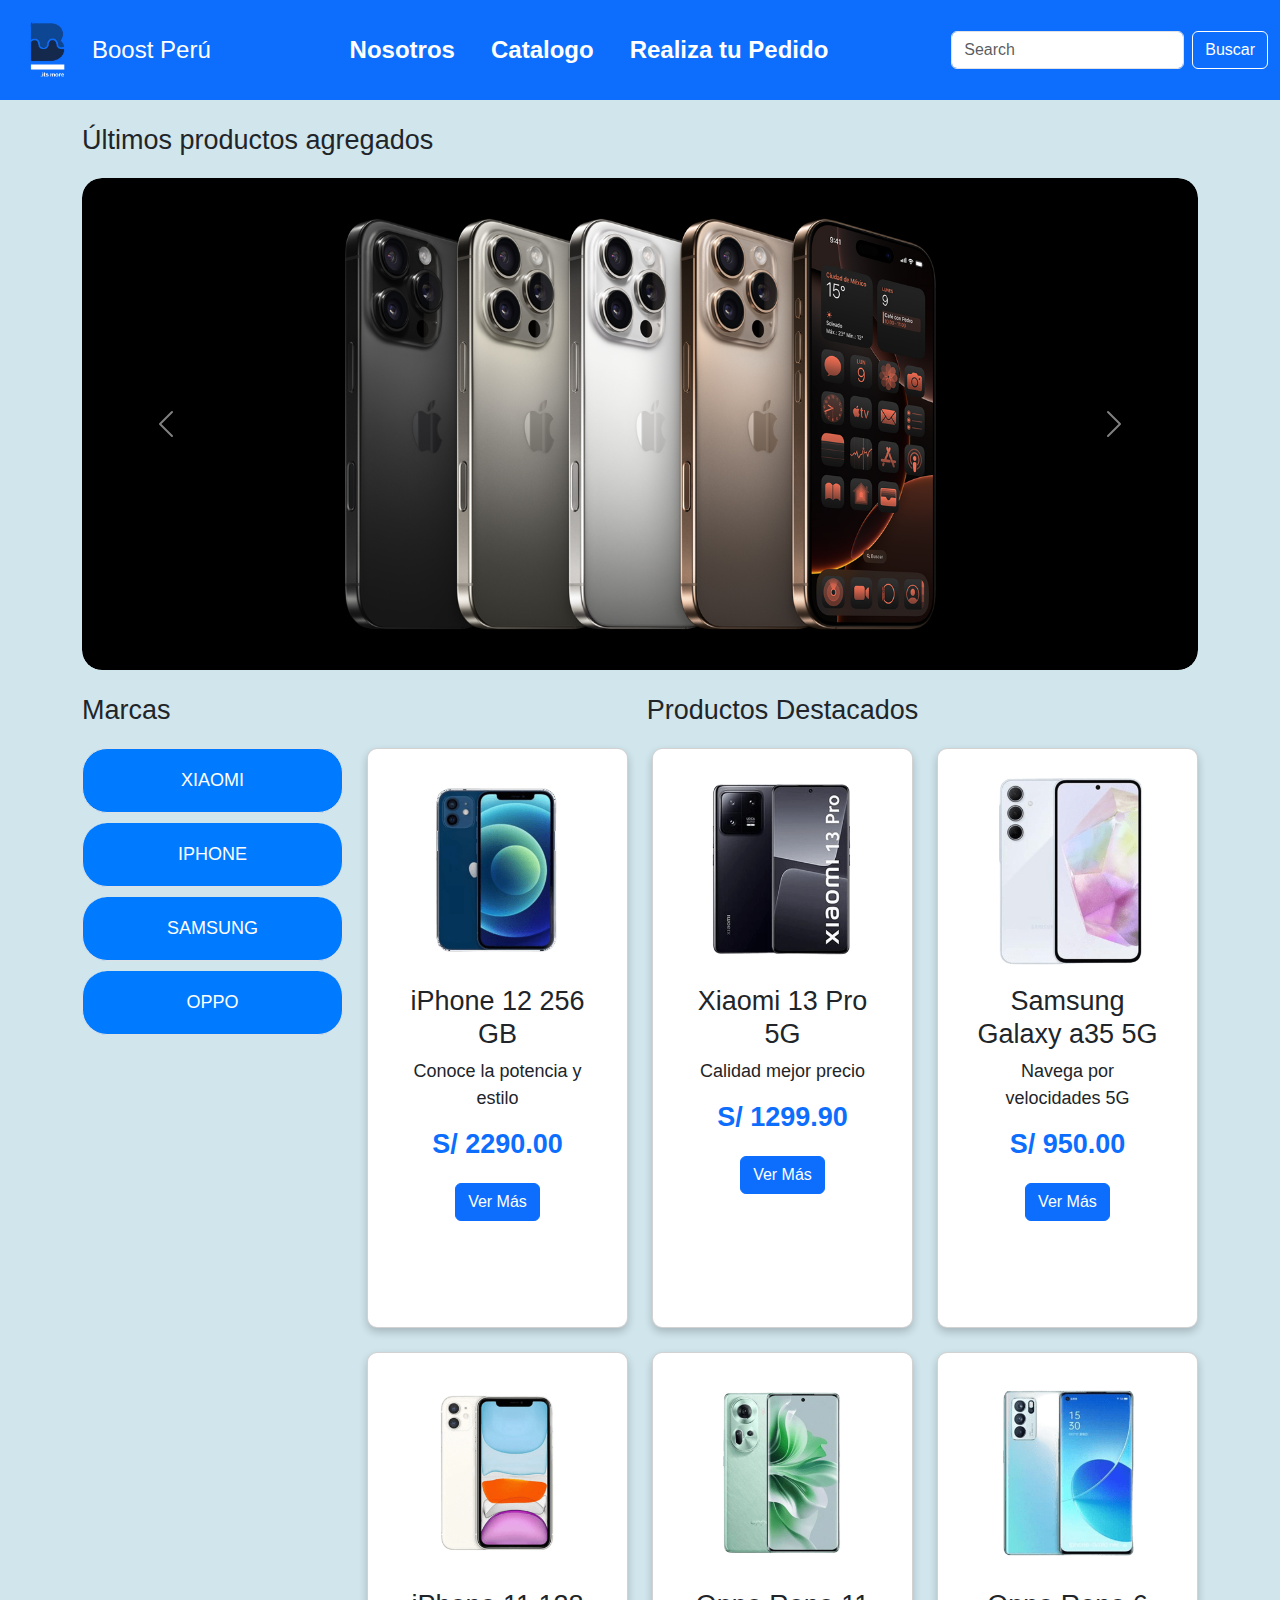
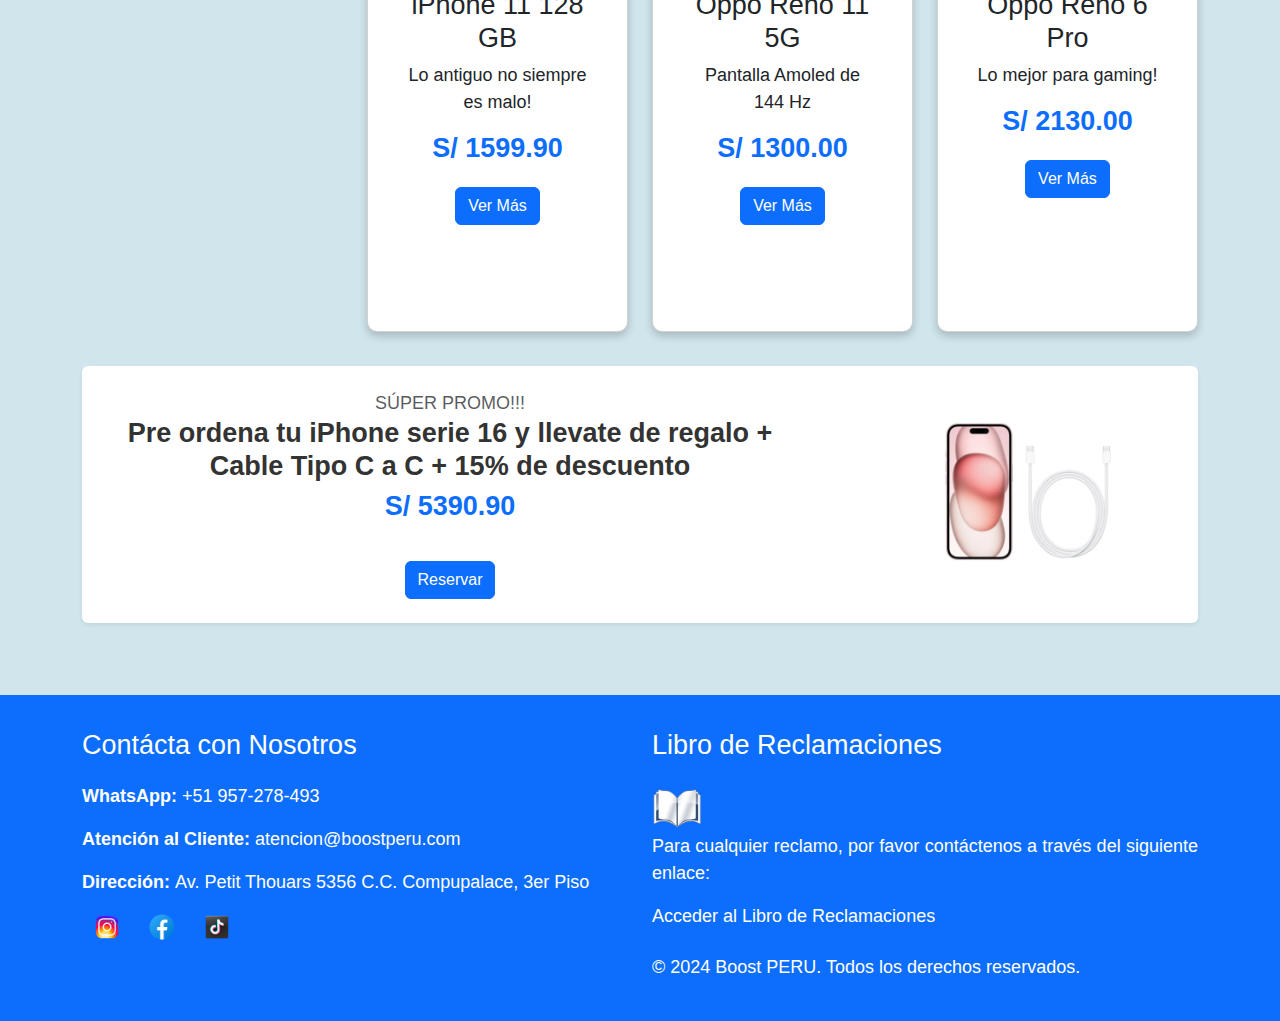
<file: index.html>
<!DOCTYPE html>
<html lang="es">
<head>
    <meta charset="UTF-8">
    <meta name="viewport" content="width=device-width, initial-scale=1.0">
    <link rel="icon" href="logo_empresa-removebg-preview.png" type="image/x-icon"> 
    <link rel="stylesheet" href="https://stackpath.bootstrapcdn.com/bootstrap/4.5.2/css/bootstrap.min.css">
    <link rel="stylesheet" href="https://cdn.jsdelivr.net/npm/bootstrap@5.3.0/dist/css/bootstrap.min.css">
    <link rel="stylesheet" href="https://cdn.jsdelivr.net/npm/bootstrap-icons@1.5.0/font/bootstrap-icons.css">
    <link rel="stylesheet" href="estilos.css"> <!-- Enlace al archivo CSS externo -->
    <title>Boost Peru</title>
</head>
<body>
    <nav class="navbar navbar-expand-lg navbar-light bg-primary">
        <div class="container-fluid">
            <button class="navbar-toggler" type="button" data-bs-toggle="collapse" data-bs-target="#navbarTogglerDemo01" aria-controls="navbarTogglerDemo01" aria-expanded="false" aria-label="Toggle navigation">
                <span class="navbar-toggler-icon"></span>
            </button>
            <div class="collapse navbar-collapse" id="navbarTogglerDemo01">
                <a class="navbar-brand d-flex align-items-center text-white" href="index.html">
                    <img src="logo_empresa-removebg-preview.png" alt="Logo" class="navbar-logo"> <!-- Cambiar y añadior clase: class"nav y manejar por css" -->
                  Boost Perú
                </a>
                <ul class="navbar-nav mx-auto mb-2 mb-lg-0 "> 
                    <li class="nav-item">
                        <a class="nav-link text-white active" href="nosotros.html">Nosotros</a>
                    </li>
                    <li class="nav-item">
                        <a class="nav-link text-white active" href="catalogo.html">Catalogo</a>
                    </li>
                    <li class="nav-item">
                        <a class="nav-link text-white active" href="pedido.html">Realiza tu Pedido</a>  
                    </li>
                </ul>
                <form class="d-flex" role="search">
                    <input class="form-control me-2" type="search" placeholder="Search" aria-label="Search">
                    <button class="btn btn-outline-black text-white active" type="submit ">Buscar</button> 
                </form>
            </div>
        </div>
    </nav>
      
    <main class="container mt-4"> <!-- Etiqueta <main> añadida -->
        
        <!-- Banner principal -->
        <h5>Últimos productos agregados</h5>
        <div id="customFadeBanner" class="carousel slide mb-4" data-ride="carousel" data-interval="3000" data-pause="hover">
            <div class="carousel-inner">
                <div class="carousel-item active">
                    <img src="iphone 16 serie.jpg" class="d-block w-100" alt="Serie iPhone 16">
                </div>
                <div class="carousel-item">
                    <img src="s24 serie.jpg" class="d-block w-100" alt="Serie samsung s24">
                </div>
                <div class="carousel-item">
                    <img src="xiaomi 14 serie.jpg" class="d-block w-100" alt="Serie Xiaomi 14">
                </div>
            </div>
            <a class="carousel-control-prev" href="#customFadeBanner" role="button" data-slide="prev">
                <span class="carousel-control-prev-icon" aria-hidden="true"></span>
                <span class="sr-only">Anterior</span>
            </a>
            <a class="carousel-control-next" href="#customFadeBanner" role="button" data-slide="next">
                <span class="carousel-control-next-icon" aria-hidden="true"></span>
                <span class="sr-only">Siguiente</span>
            </a>
        </div>

        <section class="row">
            <aside class="col-md-3"> <!-- Contenedor de marcas -->
                <h5>Marcas</h5>
                <ul class="list-group marcas">
                    <li class="list-group-item"><a href="xiaomi.html">XIAOMI</a></li>
                    <li class="list-group-item"><a href="iphone.html">IPHONE</a></li>
                    <li class="list-group-item"><a href="samsung.html">SAMSUNG</a></li>
                    <li class="list-group-item"><a href="oppo.html">OPPO</a></li>
                </ul>
            </aside>
    
            
            <section class="col-md-9 text-center">
                <h5>Productos Destacados</h5>
                <div class="row">
                    <div class="col-md-4 mb-4">
                        <div class="card product-card">
                            <img src="iphone12.png" class="card-img-top product-image" alt="iPhone 12">
                            <div class="card-body">
                                <h5 class="card-title">iPhone 12 256 GB</h5>
                                <p class="card-text">Conoce la potencia y estilo</p>
                                <h3 class="text-primary font-weight-bold">S/ 2290.00</h3>
                                <a href="iphone.html" class="btn btn-primary">Ver Más</a>
                            </div>
                        </div>
                    </div>
                    <div class="col-md-4 mb-4">
                        <div class="card product-card">
                            <img src="xiaomi 13 pro.png" class="card-img-top product-image" alt="Xiaomi 13 Pro 5G">
                            <div class="card-body">
                                <h5 class="card-title">Xiaomi 13 Pro 5G</h5>
                                <p class="card-text">Calidad mejor precio</p>
                                <h3 class="text-primary font-weight-bold">S/ 1299.90</h3>
                                <a href="xiaomi.html" class="btn btn-primary">Ver Más</a>
                            </div>
                        </div>
                    </div>
                    <div class="col-md-4 mb-4">
                        <div class="card product-card">
                            <img src="Galaxy a 35 5g.png" class="card-img-top product-image" alt="Samsung a35 5G">
                            <div class="card-body">
                                <h5 class="card-title">Samsung Galaxy a35 5G</h5>
                                <p class="card-text">Navega por velocidades 5G</p>
                                <h3 class="text-primary font-weight-bold">S/ 950.00</h3>
                                <a href="samsung.html" class="btn btn-primary">Ver Más</a>
                            </div>
                        </div>
                    </div>
                </div>
            
                <div class="row">
                    <div class="col-md-4 mb-4">
                        <div class="card product-card">
                            <img src="iphone 11.png" class="card-img-top product-image" alt="iPhone 11">
                            <div class="card-body">
                                <h5 class="card-title">iPhone 11 128 GB</h5>
                                <p class="card-text">Lo antiguo no siempre es malo!</p>
                                <h3 class="text-primary font-weight-bold">S/ 1599.90</h3>
                                <a href="iphone.html" class="btn btn-primary">Ver Más</a>
                            </div>
                        </div>
                    </div>
                    <div class="col-md-4 mb-4">
                        <div class="card product-card">
                            <img src="oppo reno 11 5g.png" class="card-img-top product-image" alt="Oppo Reno 11 5G">
                            <div class="card-body">
                                <h5 class="card-title">Oppo Reno 11 5G</h5>
                                <p class="card-text">Pantalla Amoled de 144 Hz</p>
                                <h3 class="text-primary font-weight-bold">S/ 1300.00</h3>
                                <a href="oppo.html" class="btn btn-primary">Ver Más</a>
                            </div>
                        </div>
                    </div>
                    <div class="col-md-4 mb-4">
                        <div class="card product-card">
                            <img src="oppo reno 6 pro.png" class="card-img-top product-image" alt="Oppo Reno 6 Pro">
                            <div class="card-body">
                                <h5 class="card-title">Oppo Reno 6 Pro</h5>
                                <p class="card-text">Lo mejor para gaming!</p>
                                <h3 class="text-primary font-weight-bold">S/ 2130.00</h3>
                                <a href="oppo.html" class="btn btn-primary">Ver Más</a>
                            </div>
                        </div>
                    </div>
                </div>
            </section>
            
        
        <div class="container mb-5">
            <div class="card shadow-sm border-0">
                <div class="row no-gutters">
                    <div class="col-md-8 text-center p-4">
                        <p class="text-uppercase text-muted mb-0">Súper Promo!!!</p>
                        <h4 class="font-weight-bold mb-2">Pre ordena tu iPhone serie 16 y llevate de regalo + Cable Tipo C a C + 15% de descuento</h4>
                        <h3 class="text-primary font-weight-bold">S/ 5390.90</h3>
                        <a href="pedido.html" class="btn btn-primary mt-3">Reservar</a>
                    </div>
                    <div class="col-md-4 d-flex align-items-center">
                        <img src="iphone 16 mas cable.jpg" alt="iPhone 16 + cable de carga" class="img-fluid p-4">
                    </div>
                </div>
            </div>
        </div> 
    </main>
    
    <footer class="bg-primary text-white py-4 mt-4">
        <div class="container">
            <div class="row">
                <div class="col-md-6">
                    <h5>Contácta con Nosotros</h5>
                    <p>
                        <strong>WhatsApp:</strong> <a href="https://wa.me/51957278493" class="text-white text-decoration-none">+51 957-278-493</a>
                    </p>
                    <p>
                        <strong>Atención al Cliente:</strong> <a href="mailto:atencion@boostperu.com" class="text-white text-decoration-none">atencion@boostperu.com</a>
                    </p>
                    <p>
                        <strong>Dirección: </strong> Av. Petit Thouars 5356 C.C. Compupalace, 3er Piso
                    </p>
                    <div class="social-icons">
                        <a href="https://www.instagram.com/tu_perfil" target="_blank">
                            <img src="logo instagram.png" alt="Instagram" class="social-icon">
                        </a>
                        <a href="https://www.facebook.com/tu_perfil" target="_blank">
                            <img src="logo facebook.png" alt="Facebook" class="social-icon">
                        </a>
                        <a href="https://www.tiktok.com/@tu_perfil" target="_blank">
                            <img src="logo tiktok.png" alt="TikTok" class="social-icon">
                        </a>
                    </div>
                </div>
                <div class="col-md-6">
                    <h5>Libro de Reclamaciones</h5>
                    <img src="libro de reclamaciones icono.png" alt="Libro de Reclamaciones" class="book-image">
                    <p class="justified-text">Para cualquier reclamo, por favor contáctenos a través del siguiente enlace:</p>
                    <p>
                        <a href="enlace_a_libro_reclamaciones" class="text-white text-decoration-none">Acceder al Libro de Reclamaciones</a>
                    </p>
                    <p class="mt-4">&copy; 2024 Boost PERU. Todos los derechos reservados.</p>
                </div>
            </div>
        </div>
    </footer>
    

    <script src="https://code.jquery.com/jquery-3.5.1.slim.min.js"></script>
    <script src="https://cdn.jsdelivr.net/npm/@popperjs/core@2.9.2/dist/umd/popper.min.js"></script>
    <script src="https://stackpath.bootstrapcdn.com/bootstrap/4.5.2/js/bootstrap.min.js"></script>
    <script src="https://cdn.jsdelivr.net/npm/bootstrap@5.3.0/dist/js/bootstrap.bundle.min.js"></script>
</body>
</html>
</file>
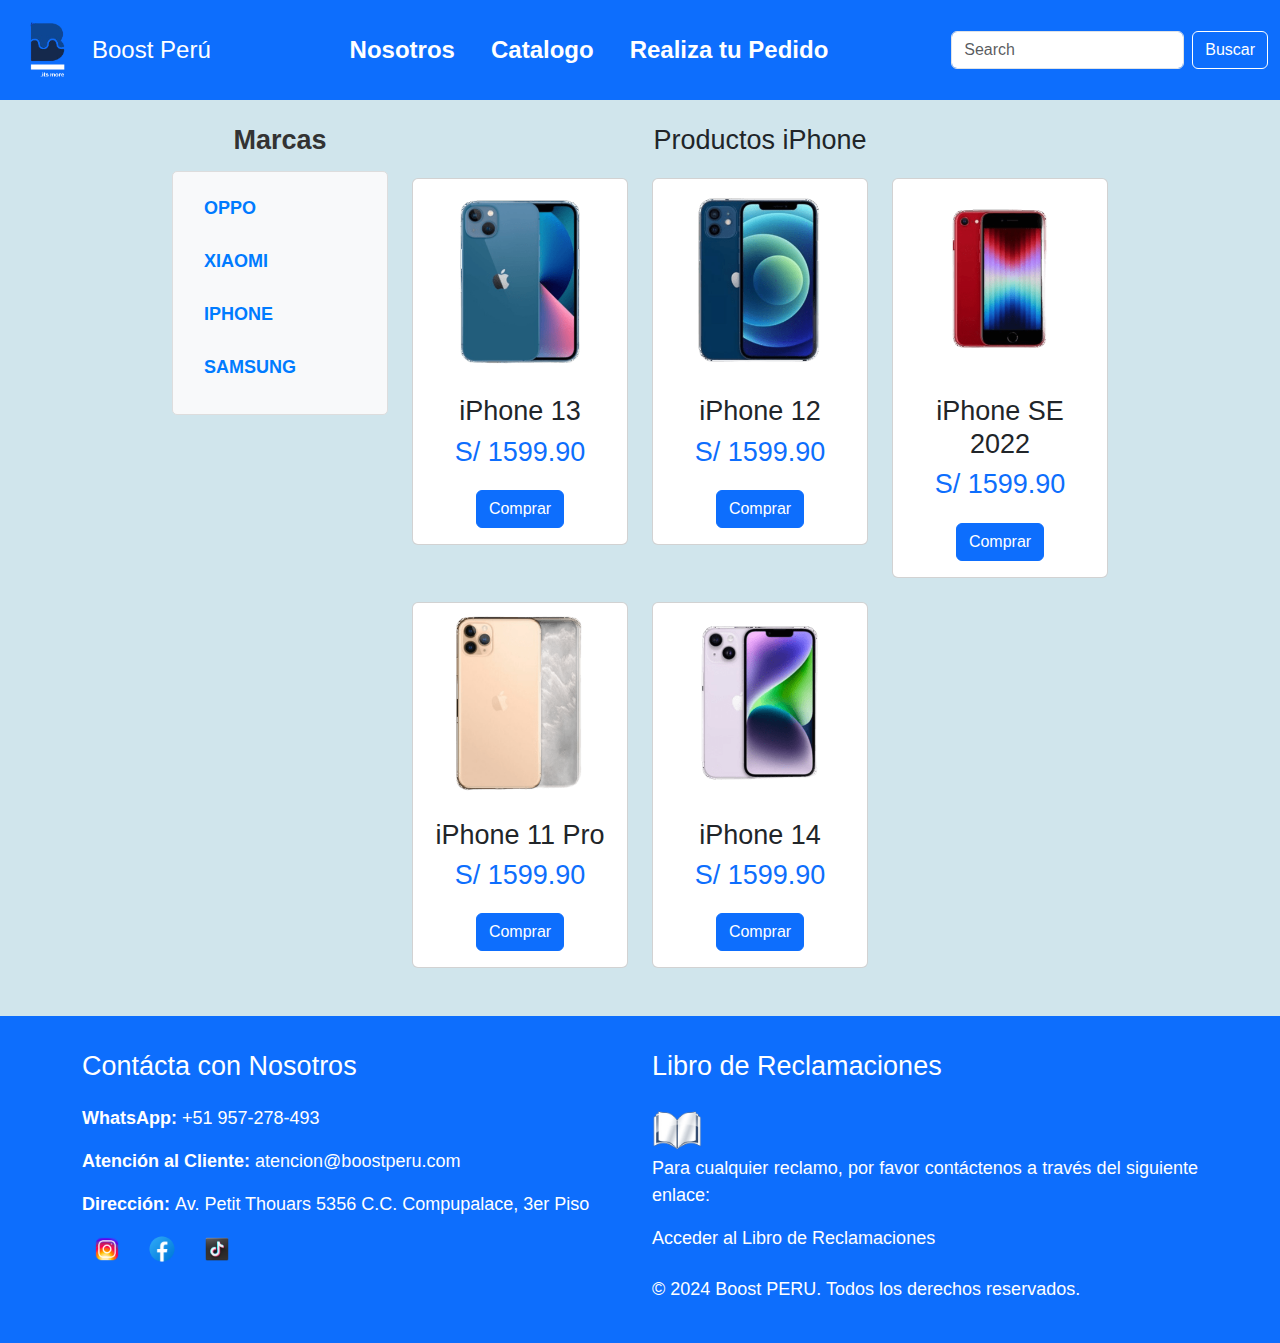
<file: iphone.html>
<!DOCTYPE html>
<html lang="es">
<head>
    <meta charset="UTF-8">
    <meta name="viewport" content="width=device-width, initial-scale=1.0">
    <link rel="icon" href="logo_empresa-removebg-preview.png" type="image/x-icon">
    <link rel="stylesheet" href="https://cdn.jsdelivr.net/npm/bootstrap@5.3.0/dist/css/bootstrap.min.css">
    <link rel="stylesheet" href="https://cdn.jsdelivr.net/npm/bootstrap-icons@1.5.0/font/bootstrap-icons.css">
    <link rel="stylesheet" href="https://cdnjs.cloudflare.com/ajax/libs/animate.css/4.1.1/animate.min.css">
    <link rel="stylesheet" href="estilos.css">
    <title>iPhone</title>
</head>
<body>
    <nav class="navbar navbar-expand-lg navbar-light bg-primary">
        <div class="container-fluid">
            <button class="navbar-toggler" type="button" data-bs-toggle="collapse" data-bs-target="#navbarTogglerDemo01" aria-controls="navbarTogglerDemo01" aria-expanded="false" aria-label="Toggle navigation">
                <span class="navbar-toggler-icon"></span>
            </button>
            <div class="collapse navbar-collapse" id="navbarTogglerDemo01">
                <a class="navbar-brand d-flex align-items-center text-white" href="index.html">
                    <img src="logo_empresa-removebg-preview.png" alt="Logo" class="navbar-logo"> <!-- Cambiar y añadior clase: class"nav y manejar por css" -->
                  Boost Perú
                </a>
                <ul class="navbar-nav mx-auto mb-2 mb-lg-0 "> 
                    <li class="nav-item">
                        <a class="nav-link text-white active" href="nosotros.html">Nosotros</a>
                    </li>
                    <li class="nav-item">
                        <a class="nav-link text-white active" href="catalogo.html">Catalogo</a>
                    </li>
                    <li class="nav-item">
                        <a class="nav-link text-white active" href="pedido.html">Realiza tu Pedido</a>  
                    </li>
                </ul>
                <form class="d-flex" role="search">
                    <input class="form-control me-2" type="search" placeholder="Search" aria-label="Search">
                    <button class="btn btn-outline-black text-white active" type="submit ">Buscar</button> 
                </form>
            </div>
        </div>
    </nav>
    
    <main class="container mt-4 col-md-9 text-center">
        <div class="row">
            <div class="col-md-3">
                <!-- Mini barra de navegación -->
                <h4>Marcas</h4>
                <ul class="nav flex-column mb-3">
                    <li class="nav-item-mini">
                        <a class="nav-link active" href="oppo.html">OPPO</a>
                    </li>
                    <li class="nav-item-mini">
                        <a class="nav-link" href="xiaomi.html">XIAOMI</a>
                    </li>
                    <li class="nav-item-mini">
                        <a class="nav-link" href="iphone.html">IPHONE</a>
                    </li>
                    <li class="nav-item-mini">
                        <a class="nav-link" href="samsung.html">SAMSUNG</a>
                    </li>
                </ul>
            </div>
            <div class="col-md-9">
        <section id="productos">
            <h2>Productos iPhone</h2>
            <div class="row">
                <div class="col-md-4">
                    <div class="card mb-4 animate__animated animate__fadeIn animate__delay-1s">
                        <img src="IPHONE_13.png" class="card-img-top" alt="iPhone 13">
                        <div class="card-body">
                            <h5 class="card-title">iPhone 13</h5>
                            <h3 class="text-primary font-weight-bold">S/ 1599.90</h3>
                            <a href="pedido.html" class="btn btn-primary">Comprar</a>
                        </div>
                    </div>
                </div>
                <div class="col-md-4">
                    <div class="card mb-4 animate__animated animate__fadeIn animate__delay-2s">
                        <img src="iphone12.png" class="card-img-top" alt="iPhone 12">
                        <div class="card-body">
                            <h5 class="card-title">iPhone 12</h5>
                            <h3 class="text-primary font-weight-bold">S/ 1599.90</h3>
                            <a href="pedido.html" class="btn btn-primary">Comprar</a>
                        </div>
                    </div>
                </div>
                <div class="col-md-4">
                    <div class="card mb-4 animate__animated animate__fadeIn animate__delay-3s">
                        <img src="IPHONE SE 2022.png" class="card-img-top" alt="iPhone SE">
                        <div class="card-body">
                            <h5 class="card-title">iPhone SE 2022</h5>
                            <h3 class="text-primary font-weight-bold">S/ 1599.90</h3>
                            <a href="pedido.html" class="btn btn-primary">Comprar</a>
                        </div>
                    </div>
                </div>
                <div class="col-md-4">
                    <div class="card mb-4 animate__animated animate__fadeIn animate__delay-4s">
                        <img src="Iphone 11 pro.png" class="card-img-top" alt="iPhone 11 Pro">
                        <div class="card-body">
                            <h5 class="card-title">iPhone 11 Pro</h5>
                            <h3 class="text-primary font-weight-bold">S/ 1599.90</h3>
                            <a href="pedido.html" class="btn btn-primary">Comprar</a>
                        </div>
                    </div>
                </div>
                <div class="col-md-4">
                    <div class="card mb-4 animate__animated animate__fadeIn animate__delay-5s">
                        <img src="iphone_14.png" class="card-img-top" alt="iPhone 14">
                        <div class="card-body">
                            <h5 class="card-title">iPhone 14</h5>
                            <h3 class="text-primary font-weight-bold">S/ 1599.90</h3>
                            <a href="pedido.html" class="btn btn-primary">Comprar</a>
                        </div>
                    </div>
                </div>
            </div>
        </section>
    </main>

    <footer class="bg-primary text-white py-4 mt-4">
        <div class="container">
            <div class="row">
                <div class="col-md-6">
                    <h5>Contácta con Nosotros</h5>
                    <p>
                        <strong>WhatsApp:</strong> <a href="https://wa.me/51957278493" class="text-white text-decoration-none">+51 957-278-493</a>
                    </p>
                    <p>
                        <strong>Atención al Cliente:</strong> <a href="mailto:atencion@boostperu.com" class="text-white text-decoration-none">atencion@boostperu.com</a>
                    </p>
                    <p>
                        <strong>Dirección: </strong> Av. Petit Thouars 5356 C.C. Compupalace, 3er Piso
                    </p>
                    <div class="social-icons">
                        <a href="https://www.instagram.com/tu_perfil" target="_blank">
                            <img src="logo instagram.png" alt="Instagram" class="social-icon">
                        </a>
                        <a href="https://www.facebook.com/tu_perfil" target="_blank">
                            <img src="logo facebook.png" alt="Facebook" class="social-icon">
                        </a>
                        <a href="https://www.tiktok.com/@tu_perfil" target="_blank">
                            <img src="logo tiktok.png" alt="TikTok" class="social-icon">
                        </a>
                    </div>
                </div>
                <div class="col-md-6">
                    <h5>Libro de Reclamaciones</h5>
                    <img src="libro de reclamaciones icono.png" alt="Libro de Reclamaciones" class="book-image">
                    <p class="justified-text">Para cualquier reclamo, por favor contáctenos a través del siguiente enlace:</p>
                    <p>
                        <a href="enlace_a_libro_reclamaciones" class="text-white text-decoration-none">Acceder al Libro de Reclamaciones</a>
                    </p>
                    <p class="mt-4">&copy; 2024 Boost PERU. Todos los derechos reservados.</p>
                </div>
            </div>
        </div>
    </footer>

    <script src="https://code.jquery.com/jquery-3.5.1.slim.min.js"></script>
    <script src="https://cdn.jsdelivr.net/npm/@popperjs/core@2.9.2/dist/umd/popper.min.js"></script>
    <script src="https://stackpath.bootstrapcdn.com/bootstrap/4.5.2/js/bootstrap.min.js"></script>
    <script src="https://cdn.jsdelivr.net/npm/bootstrap@5.3.0/dist/js/bootstrap.bundle.min.js"></script>
</body>
</html>
</file>
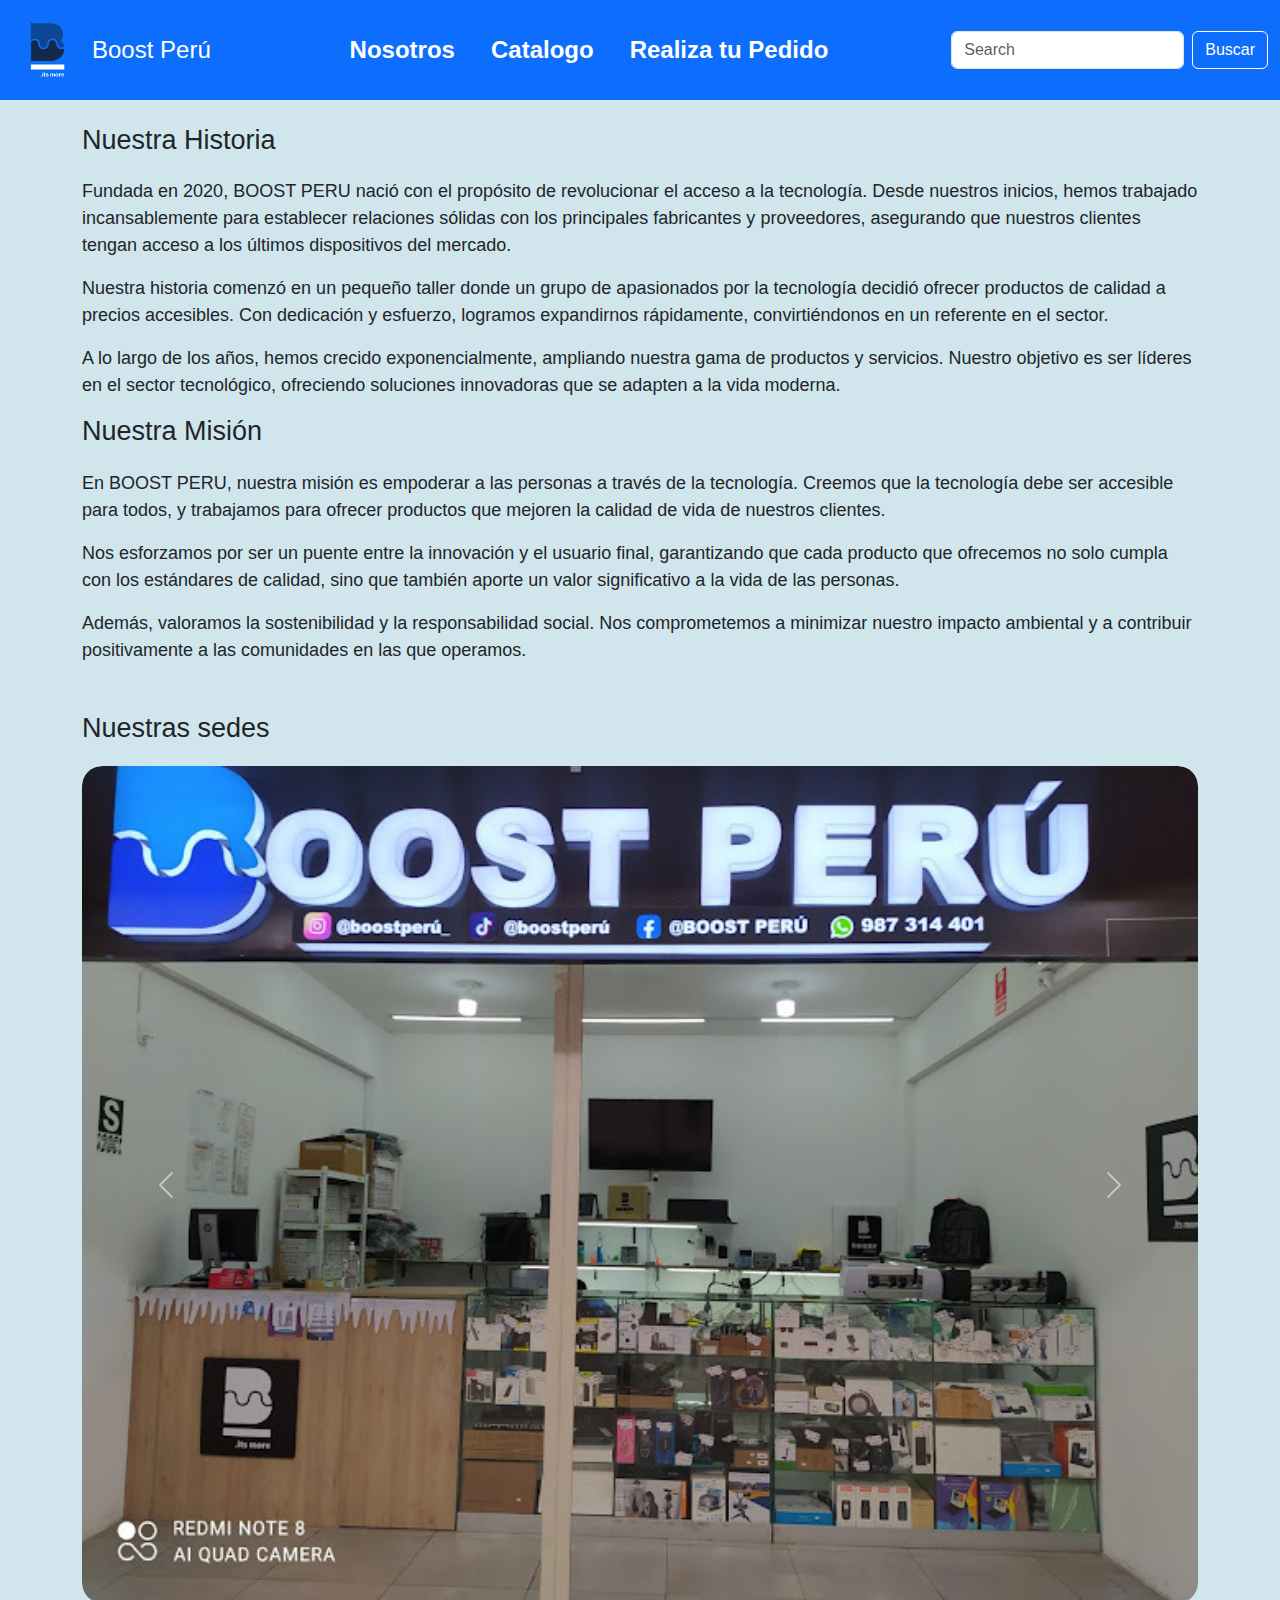
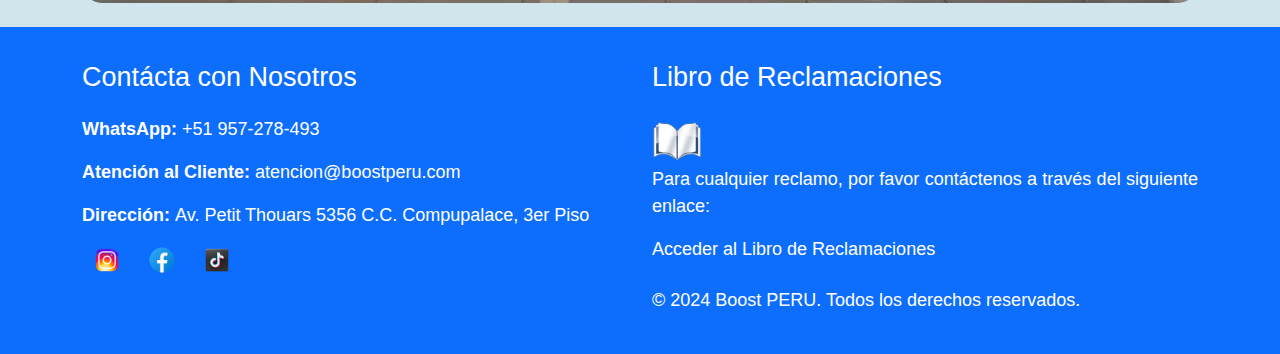
<file: nosotros.html>
<!DOCTYPE html>
<html lang="es">
<head>
    <meta charset="UTF-8">
    <meta name="viewport" content="width=device-width, initial-scale=1.0">
    <link rel="icon" href="logo_empresa-removebg-preview.png" type="image/x-icon"> 
    <link rel="stylesheet" href="https://cdn.jsdelivr.net/npm/bootstrap@5.3.0/dist/css/bootstrap.min.css">
    <link rel="stylesheet" href="https://cdn.jsdelivr.net/npm/bootstrap-icons@1.5.0/font/bootstrap-icons.css">
    <link rel="stylesheet" href="https://cdnjs.cloudflare.com/ajax/libs/animate.css/4.1.1/animate.min.css">
    <link rel="stylesheet" href="estilos.css">
    <title>Nosotros</title>
</head>
<body>
    <nav class="navbar navbar-expand-lg navbar-light bg-primary">
        <div class="container-fluid">
            <button class="navbar-toggler" type="button" data-bs-toggle="collapse" data-bs-target="#navbarTogglerDemo01" aria-controls="navbarTogglerDemo01" aria-expanded="false" aria-label="Toggle navigation">
                <span class="navbar-toggler-icon"></span>
            </button>
            <div class="collapse navbar-collapse" id="navbarTogglerDemo01">
                <a class="navbar-brand d-flex align-items-center text-white" href="index.html">
                    <img src="logo_empresa-removebg-preview.png" alt="Logo" class="navbar-logo"> <!-- Cambiar y añadior clase: class"nav y manejar por css" -->
                  Boost Perú
                </a>
                <ul class="navbar-nav mx-auto mb-2 mb-lg-0 "> 
                    <li class="nav-item">
                        <a class="nav-link text-white active" href="nosotros.html">Nosotros</a>
                    </li>
                    <li class="nav-item">
                        <a class="nav-link text-white active" href="catalogo.html">Catalogo</a>
                    </li>
                    <li class="nav-item">
                        <a class="nav-link text-white active" href="pedido.html">Realiza tu Pedido</a>  
                    </li>
                </ul>
                <form class="d-flex" role="search">
                    <input class="form-control me-2" type="search" placeholder="Search" aria-label="Search">
                    <button class="btn btn-outline-black text-white active" type="submit ">Buscar</button> 
                </form>
            </div>
        </div>
    </nav>
        
    <main class="container mt-4">
        <section id="historia">
            <h2>Nuestra Historia</h2>
            <p>
                Fundada en 2020, BOOST PERU nació con el propósito de revolucionar el acceso a la tecnología. Desde nuestros inicios, hemos trabajado incansablemente para establecer relaciones sólidas con los principales fabricantes y proveedores, asegurando que nuestros clientes tengan acceso a los últimos dispositivos del mercado.
            </p>
            <p>
                Nuestra historia comenzó en un pequeño taller donde un grupo de apasionados por la tecnología decidió ofrecer productos de calidad a precios accesibles. Con dedicación y esfuerzo, logramos expandirnos rápidamente, convirtiéndonos en un referente en el sector.
            </p>
            <p>
                A lo largo de los años, hemos crecido exponencialmente, ampliando nuestra gama de productos y servicios. Nuestro objetivo es ser líderes en el sector tecnológico, ofreciendo soluciones innovadoras que se adapten a la vida moderna.
            </p>
        </section>

        <section id="mision">
            <h2>Nuestra Misión</h2>
            <p>
                En BOOST PERU, nuestra misión es empoderar a las personas a través de la tecnología. Creemos que la tecnología debe ser accesible para todos, y trabajamos para ofrecer productos que mejoren la calidad de vida de nuestros clientes.
            </p>
            <p>
                Nos esforzamos por ser un puente entre la innovación y el usuario final, garantizando que cada producto que ofrecemos no solo cumpla con los estándares de calidad, sino que también aporte un valor significativo a la vida de las personas.
            </p>
            <p>
                Además, valoramos la sostenibilidad y la responsabilidad social. Nos comprometemos a minimizar nuestro impacto ambiental y a contribuir positivamente a las comunidades en las que operamos.
            </p>
        </section>

        <section id="carrusel" class="mt-5">
            <h2>Nuestras sedes</h2>
            <!-- Carrusel -->
                <div id="carouselExampleIndicators" class="carousel slide" data-bs-ride="carousel">
                    <div class="carousel-inner">
                        <div class="carousel-item active">
                            <img src="sede la molina.jpeg" class="d-block w-100" alt="La Molina">
                        </div>
                    
                        <div class="carousel-item">
                            <img src="sede surco.jpeg" class="d-block w-100" alt="Surco">
                        </div>
                    </div>
                    <button class="carousel-control-prev" type="button" data-bs-target="#carouselExampleIndicators" data-bs-slide="prev">
                        <span class="carousel-control-prev-icon" aria-hidden="true"></span>
                        <span class="visually-hidden">Anterior</span>
                    </button>
                    <button class="carousel-control-next" type="button" data-bs-target="#carouselExampleIndicators" data-bs-slide="next">
                        <span class="carousel-control-next-icon" aria-hidden="true"></span>
                        <span class="visually-hidden">Siguiente</span>
                    </button>
                </div>
        </section>
    </main>

    <footer class="bg-primary text-white py-4 mt-4">
        <div class="container">
            <div class="row">
                <div class="col-md-6">
                    <h5>Contácta con Nosotros</h5>
                    <p>
                        <strong>WhatsApp:</strong> <a href="https://wa.me/51957278493" class="text-white text-decoration-none">+51 957-278-493</a>
                    </p>
                    <p>
                        <strong>Atención al Cliente:</strong> <a href="mailto:atencion@boostperu.com" class="text-white text-decoration-none">atencion@boostperu.com</a>
                    </p>
                    <p>
                        <strong>Dirección: </strong> Av. Petit Thouars 5356 C.C. Compupalace, 3er Piso
                    </p>
                    <div class="social-icons">
                        <a href="https://www.instagram.com/tu_perfil" target="_blank">
                            <img src="logo instagram.png" alt="Instagram" class="social-icon">
                        </a>
                        <a href="https://www.facebook.com/tu_perfil" target="_blank">
                            <img src="logo facebook.png" alt="Facebook" class="social-icon">
                        </a>
                        <a href="https://www.tiktok.com/@tu_perfil" target="_blank">
                            <img src="logo tiktok.png" alt="TikTok" class="social-icon">
                        </a>
                    </div>
                </div>
                <div class="col-md-6">
                    <h5>Libro de Reclamaciones</h5>
                    <img src="libro de reclamaciones icono.png" alt="Libro de Reclamaciones" class="book-image">
                    <p class="justified-text">Para cualquier reclamo, por favor contáctenos a través del siguiente enlace:</p>
                    <p>
                        <a href="enlace_a_libro_reclamaciones" class="text-white text-decoration-none">Acceder al Libro de Reclamaciones</a>
                    </p>
                    <p class="mt-4">&copy; 2024 Boost PERU. Todos los derechos reservados.</p>
                </div>
            </div>
        </div>
    </footer>

<script src="https://cdn.jsdelivr.net/npm/bootstrap@5.3.0/dist/js/bootstrap.bundle.min.js"></script>
</body>
</html>
</file>
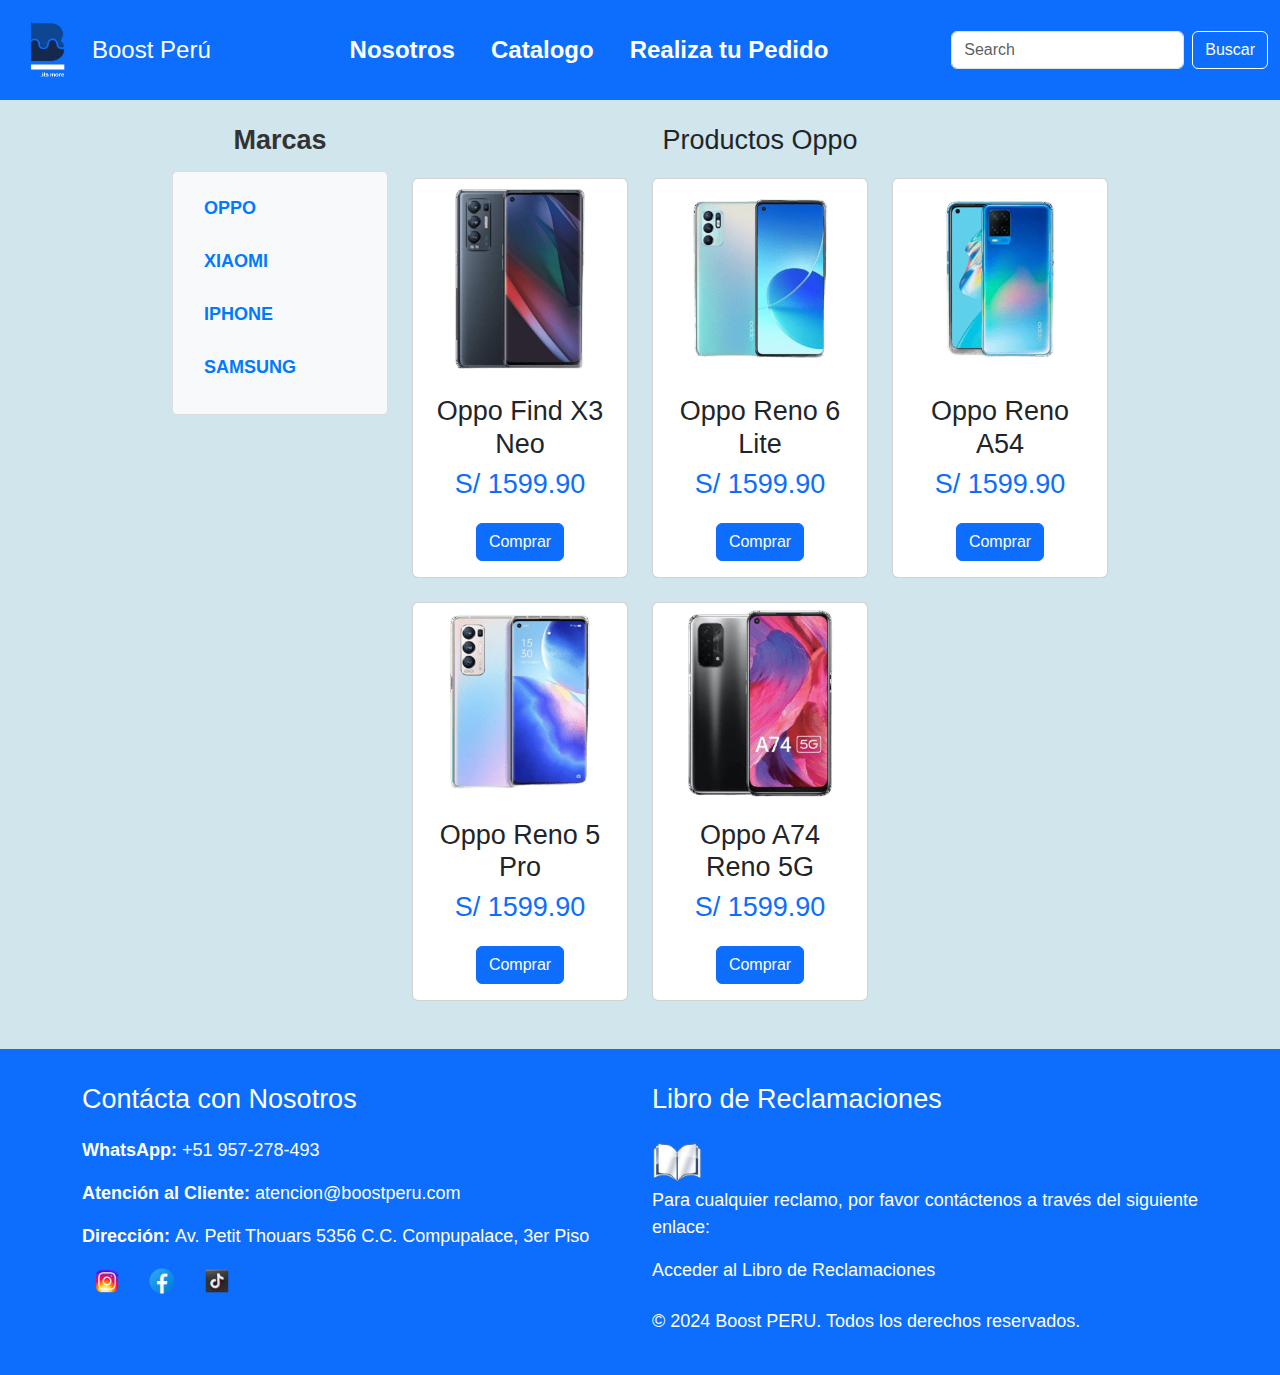
<file: oppo.html>
<!DOCTYPE html>
<html lang="es">
<head>
    <meta charset="UTF-8">
    <meta name="viewport" content="width=device-width, initial-scale=1.0">
    <link rel="icon" href="logo_empresa-removebg-preview.png" type="image/x-icon"> 
    <link rel="stylesheet" href="https://cdn.jsdelivr.net/npm/bootstrap@5.3.0/dist/css/bootstrap.min.css">
    <link rel="stylesheet" href="https://cdn.jsdelivr.net/npm/bootstrap-icons@1.5.0/font/bootstrap-icons.css">
    <link rel="stylesheet" href="https://cdnjs.cloudflare.com/ajax/libs/animate.css/4.1.1/animate.min.css">
    <link rel="stylesheet" href="estilos.css">
    <title>Oppo</title>
</head>
<body>
    <nav class="navbar navbar-expand-lg navbar-light bg-primary">
        <div class="container-fluid">
            <button class="navbar-toggler" type="button" data-bs-toggle="collapse" data-bs-target="#navbarTogglerDemo01" aria-controls="navbarTogglerDemo01" aria-expanded="false" aria-label="Toggle navigation">
                <span class="navbar-toggler-icon"></span>
            </button>
            <div class="collapse navbar-collapse" id="navbarTogglerDemo01">
                <a class="navbar-brand d-flex align-items-center text-white" href="index.html">
                    <img src="logo_empresa-removebg-preview.png" alt="Logo" class="navbar-logo"> <!-- Cambiar y añadior clase: class"nav y manejar por css" -->
                  Boost Perú
                </a>
                <ul class="navbar-nav mx-auto mb-2 mb-lg-0 "> 
                    <li class="nav-item">
                        <a class="nav-link text-white active" href="nosotros.html">Nosotros</a>
                    </li>
                    <li class="nav-item">
                        <a class="nav-link text-white active" href="catalogo.html">Catalogo</a>
                    </li>
                    <li class="nav-item">
                        <a class="nav-link text-white active" href="pedido.html">Realiza tu Pedido</a>  
                    </li>
                </ul>
                <form class="d-flex" role="search">
                    <input class="form-control me-2" type="search" placeholder="Search" aria-label="Search">
                    <button class="btn btn-outline-black text-white active" type="submit ">Buscar</button> 
                </form>
            </div>
        </div>
    </nav>
        
    <main class="container mt-4 col-md-9 text-center">
        <div class="row">
            <div class="col-md-3">
                <!-- Mini barra de navegación -->
                <h4>Marcas</h4>
                <ul class="nav flex-column mb-3">
                    <li class="nav-item-mini">
                        <a class="nav-link active" href="oppo.html">OPPO</a>
                    </li>
                    <li class="nav-item-mini">
                        <a class="nav-link" href="xiaomi.html">XIAOMI</a>
                    </li>
                    <li class="nav-item-mini">
                        <a class="nav-link" href="iphone.html">IPHONE</a>
                    </li>
                    <li class="nav-item-mini">
                        <a class="nav-link" href="samsung.html">SAMSUNG</a>
                    </li>
                </ul>
            </div>
            <div class="col-md-9">
        <section id="productos">
            <h2>Productos Oppo</h2>
            <div class="row">
                <div class="col-md-4">
                    <div class="card mb-4 animate__animated animate__fadeIn animate__delay-1s">
                        <img src="Oppo_Find_X3_Neo.png" class="card-img-top" alt="Oppo Find X3 Neo">
                        <div class="card-body">
                            <h5 class="card-title">Oppo Find X3 Neo</h5>
                            <h3 class="text-primary font-weight-bold">S/ 1599.90</h3>
                            <a href="pedido.html" class="btn btn-primary">Comprar</a>
                        </div>
                    </div>
                </div>
                <div class="col-md-4">
                    <div class="card mb-4 animate__animated animate__fadeIn animate__delay-2s">
                        <img src="oppo reno 6.png" class="card-img-top" alt="Oppo Reno 6 Lite">
                        <div class="card-body">
                            <h5 class="card-title">Oppo Reno 6 Lite</h5>
                            <h3 class="text-primary font-weight-bold">S/ 1599.90</h3>
                            <a href="pedido.html" class="btn btn-primary">Comprar</a>
                        </div>
                    </div>
                </div>
                <div class="col-md-4">
                    <div class="card mb-4 animate__animated animate__fadeIn animate__delay-3s">
                        <img src="Oppo_A54.png" class="card-img-top" alt="Oppo Reno A54">
                        <div class="card-body">
                            <h5 class="card-title">Oppo Reno A54</h5>
                            <h3 class="text-primary font-weight-bold">S/ 1599.90</h3>
                            <a href="pedido.html" class="btn btn-primary">Comprar</a>
                        </div>
                    </div>
                </div>
                <div class="col-md-4">
                    <div class="card mb-4 animate__animated animate__fadeIn animate__delay-4s">
                        <img src="Oppo_Reno_5_Pro.png" class="card-img-top" alt="Oppo Reno 5 Pro">
                        <div class="card-body">
                            <h5 class="card-title">Oppo Reno 5 Pro</h5>
                            <h3 class="text-primary font-weight-bold">S/ 1599.90</h3>
                            <a href="pedido.html" class="btn btn-primary">Comprar</a>
                        </div>
                    </div>
                </div>
                <div class="col-md-4">
                    <div class="card mb-4 animate__animated animate__fadeIn animate__delay-5s">
                        <img src="Oppo A74.png" class="card-img-top" alt="Oppo Reno A74 5G">
                        <div class="card-body">
                            <h5 class="card-title">Oppo A74  Reno 5G</h5>
                            <h3 class="text-primary font-weight-bold">S/ 1599.90</h3>
                            <a href="pedido.html" class="btn btn-primary">Comprar</a>
                        </div>
                    </div>
                </div>
                
        </section>
    </main>

    <footer class="bg-primary text-white py-4 mt-4">
        <div class="container">
            <div class="row">
                <div class="col-md-6">
                    <h5>Contácta con Nosotros</h5>
                    <p>
                        <strong>WhatsApp:</strong> <a href="https://wa.me/51957278493" class="text-white text-decoration-none">+51 957-278-493</a>
                    </p>
                    <p>
                        <strong>Atención al Cliente:</strong> <a href="mailto:atencion@boostperu.com" class="text-white text-decoration-none">atencion@boostperu.com</a>
                    </p>
                    <p>
                        <strong>Dirección: </strong> Av. Petit Thouars 5356 C.C. Compupalace, 3er Piso
                    </p>
                    <div class="social-icons">
                        <a href="https://www.instagram.com/tu_perfil" target="_blank">
                            <img src="logo instagram.png" alt="Instagram" class="social-icon">
                        </a>
                        <a href="https://www.facebook.com/tu_perfil" target="_blank">
                            <img src="logo facebook.png" alt="Facebook" class="social-icon">
                        </a>
                        <a href="https://www.tiktok.com/@tu_perfil" target="_blank">
                            <img src="logo tiktok.png" alt="TikTok" class="social-icon">
                        </a>
                    </div>
                </div>
                <div class="col-md-6">
                    <h5>Libro de Reclamaciones</h5>
                    <img src="libro de reclamaciones icono.png" alt="Libro de Reclamaciones" class="book-image">
                    <p class="justified-text">Para cualquier reclamo, por favor contáctenos a través del siguiente enlace:</p>
                    <p>
                        <a href="enlace_a_libro_reclamaciones" class="text-white text-decoration-none">Acceder al Libro de Reclamaciones</a>
                    </p>
                    <p class="mt-4">&copy; 2024 Boost PERU. Todos los derechos reservados.</p>
                </div>
            </div>
        </div>
    </footer>

    <script src="https://code.jquery.com/jquery-3.5.1.slim.min.js"></script>
    <script src="https://cdn.jsdelivr.net/npm/@popperjs/core@2.9.2/dist/umd/popper.min.js"></script>
    <script src="https://cdn.jsdelivr.net/npm/bootstrap@5.3.0/dist/js/bootstrap.bundle.min.js"></script>
</body>
</html>
</file>
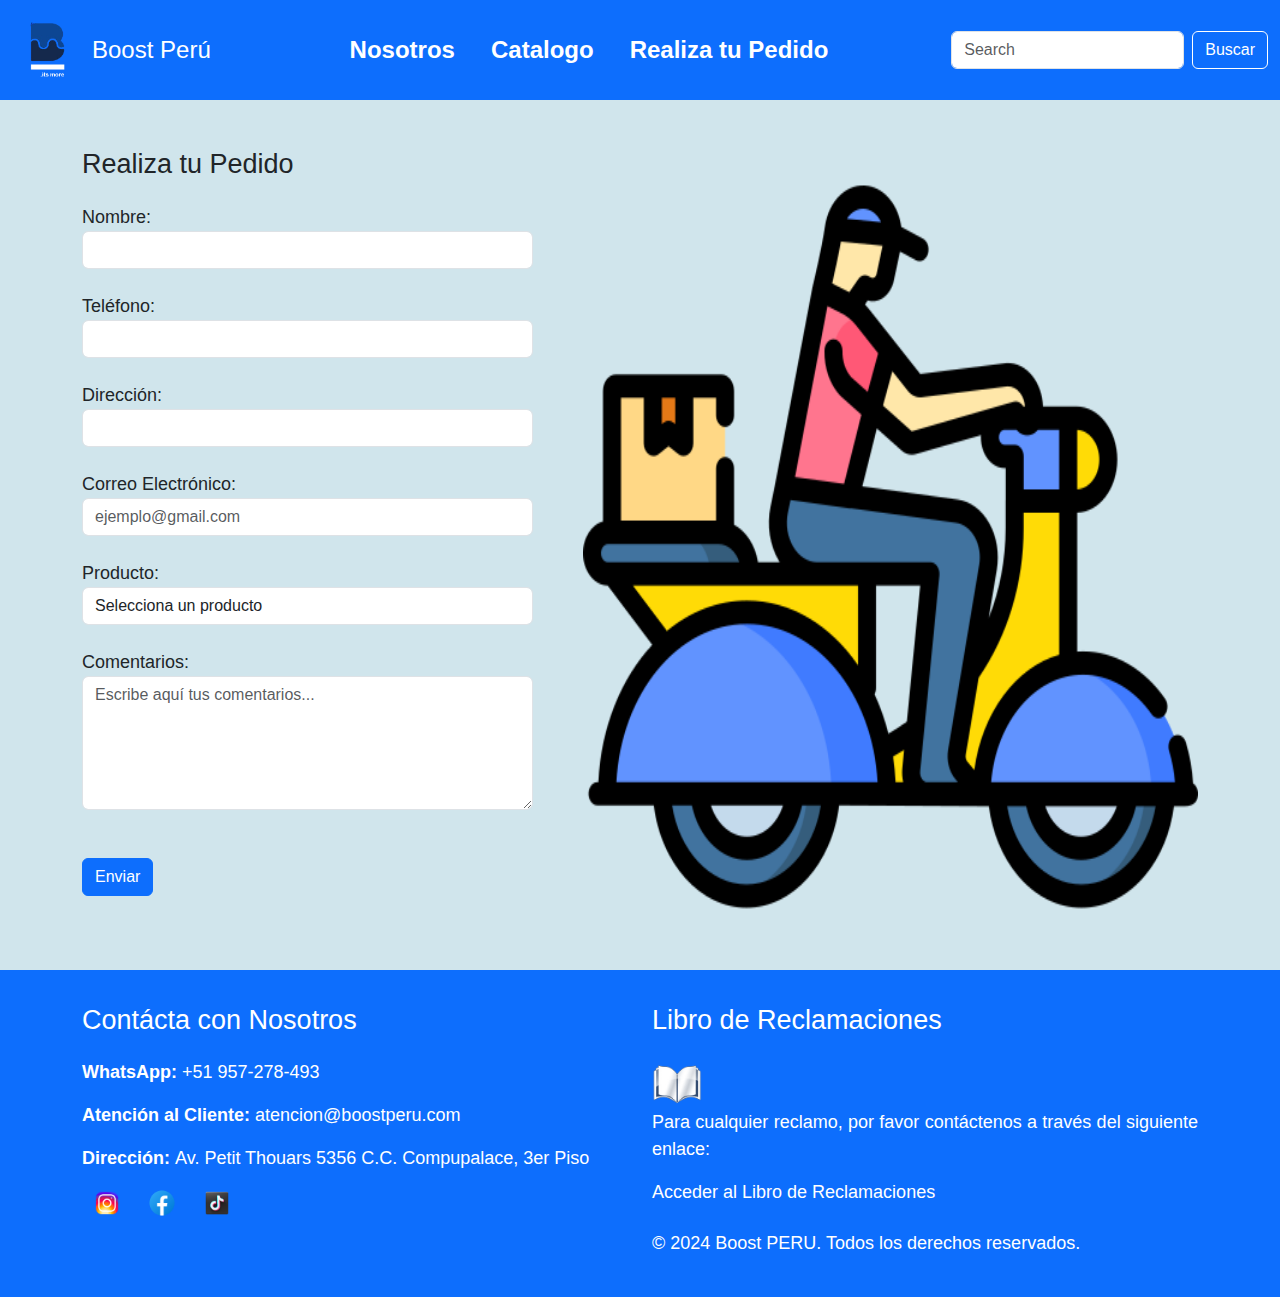
<file: pedido.html>
<!DOCTYPE html>
<html lang="es">
<head>
    <meta charset="UTF-8">
    <meta name="viewport" content="width=device-width, initial-scale=1.0">
    <link rel="icon" href="logo_empresa-removebg-preview.png" type="image/x-icon"> 
    <link rel="stylesheet" href="https://cdn.jsdelivr.net/npm/bootstrap@5.3.0/dist/css/bootstrap.min.css">
    <link rel="stylesheet" href="https://cdn.jsdelivr.net/npm/bootstrap-icons@1.5.0/font/bootstrap-icons.css">
    <link rel="stylesheet" href="estilos.css">
    <title>Realiza tu pedido</title>
</head>
<body>
    <nav class="navbar navbar-expand-lg navbar-light bg-primary">
        <div class="container-fluid">
            <button class="navbar-toggler" type="button" data-bs-toggle="collapse" data-bs-target="#navbarTogglerDemo01" aria-controls="navbarTogglerDemo01" aria-expanded="false" aria-label="Toggle navigation">
                <span class="navbar-toggler-icon"></span>
            </button>
            <div class="collapse navbar-collapse" id="navbarTogglerDemo01">
                <a class="navbar-brand d-flex align-items-center text-white" href="index.html">
                    <img src="logo_empresa-removebg-preview.png" alt="Logo" class="navbar-logo">
                    Boost Perú
                </a>
                <ul class="navbar-nav mx-auto mb-2 mb-lg-0"> 
                    <li class="nav-item">
                        <a class="nav-link text-white active" href="nosotros.html">Nosotros</a>
                    </li>
                    <li class="nav-item">
                        <a class="nav-link text-white active" href="catalogo.html">Catalogo</a>
                    </li>
                    <li class="nav-item">
                        <a class="nav-link text-white active" href="pedido.html">Realiza tu Pedido</a>  
                    </li>
                </ul>
                <form class="d-flex" role="search">
                    <input class="form-control me-2" type="search" placeholder="Search" aria-label="Search">
                    <button class="btn btn-outline-black text-white active" type="submit">Buscar</button> 
                </form>
            </div>
        </div>
    </nav>
    
    <main class="container mt-5">
        <div class="row">
            <div class="col-md-5 form-container">
                <h2>Realiza tu Pedido</h2>
                <form>
                    <div class="form-group mt-4">
                        <label for="nombre">Nombre:</label>
                        <input type="text" class="form-control" id="nombre" required>
                    </div>
                    <div class="form-group mt-4">
                        <label for="telefono">Teléfono:</label>
                        <input type="tel" class="form-control" id="telefono" required>
                    </div>
                    <div class="form-group mt-4">
                        <label for="Direccion">Dirección:</label>
                        <input type="text" class="form-control" id="Direccion" required>
                    </div>
                    <div class="form-group mt-4">
                        <label for="Correo">Correo Electrónico:</label>
                        <input type="email" class="form-control" id="Correo" placeholder="ejemplo@gmail.com" required>
                    </div>
                    <div class="form-group mt-4">
                        <label for="producto">Producto:</label>
                        <select class="form-control" id="producto" required>
                            <option value="">Selecciona un producto</option>
                            <option value="Xiaomi">XIAOMI</option>
                            <option value="Iphone">IPHONE</option>
                            <option value="Motorola">SAMSUNG</option>
                            <option value="Oppo">OPPO</option>
                        </select>
                    </div>
                    <div class="form-group mt-4">
                        <label for="comentarios">Comentarios:</label>
                        <textarea class="form-control" id="comentarios" rows="5" placeholder="Escribe aquí tus comentarios..."></textarea>
                    </div>
                    <button type="submit" class="btn btn-primary mt-5">Enviar</button>
                </form>
            </div>
            <div class="col-md-7 image-container d-flex justify-content-end">
                <img src="REALIZA TU PEDIDO.png" alt="Realiza tu pedido.img" class="product-image-ped">
            </div>
        </div>
    </main>

    <footer class="bg-primary text-white py-4 mt-4">
        <div class="container">
            <div class="row">
                <div class="col-md-6">
                    <h5>Contácta con Nosotros</h5>
                    <p>
                        <strong>WhatsApp:</strong> <a href="https://wa.me/51957278493" class="text-white text-decoration-none">+51 957-278-493</a>
                    </p>
                    <p>
                        <strong>Atención al Cliente:</strong> <a href="mailto:atencion@boostperu.com" class="text-white text-decoration-none">atencion@boostperu.com</a>
                    </p>
                    <p>
                        <strong>Dirección: </strong> Av. Petit Thouars 5356 C.C. Compupalace, 3er Piso
                    </p>
                    <div class="social-icons">
                        <a href="https://www.instagram.com/tu_perfil" target="_blank">
                            <img src="logo instagram.png" alt="Instagram" class="social-icon">
                        </a>
                        <a href="https://www.facebook.com/tu_perfil" target="_blank">
                            <img src="logo facebook.png" alt="Facebook" class="social-icon">
                        </a>
                        <a href="https://www.tiktok.com/@tu_perfil" target="_blank">
                            <img src="logo tiktok.png" alt="TikTok" class="social-icon">
                        </a>
                    </div>
                </div>
                <div class="col-md-6">
                    <h5>Libro de Reclamaciones</h5>
                    <img src="libro de reclamaciones icono.png" alt="Libro de Reclamaciones" class="book-image">
                    <p class="justified-text">Para cualquier reclamo, por favor contáctenos a través del siguiente enlace:</p>
                    <p>
                        <a href="enlace_a_libro_reclamaciones" class="text-white text-decoration-none">Acceder al Libro de Reclamaciones</a>
                    </p>
                    <p class="mt-4">&copy; 2024 Boost PERU. Todos los derechos reservados.</p>
                </div>
            </div>
        </div>
    </footer>

    <script src="https://cdn.jsdelivr.net/npm/bootstrap@5.3.0/dist/js/bootstrap.bundle.min.js"></script>
</body>
</html>
</file>
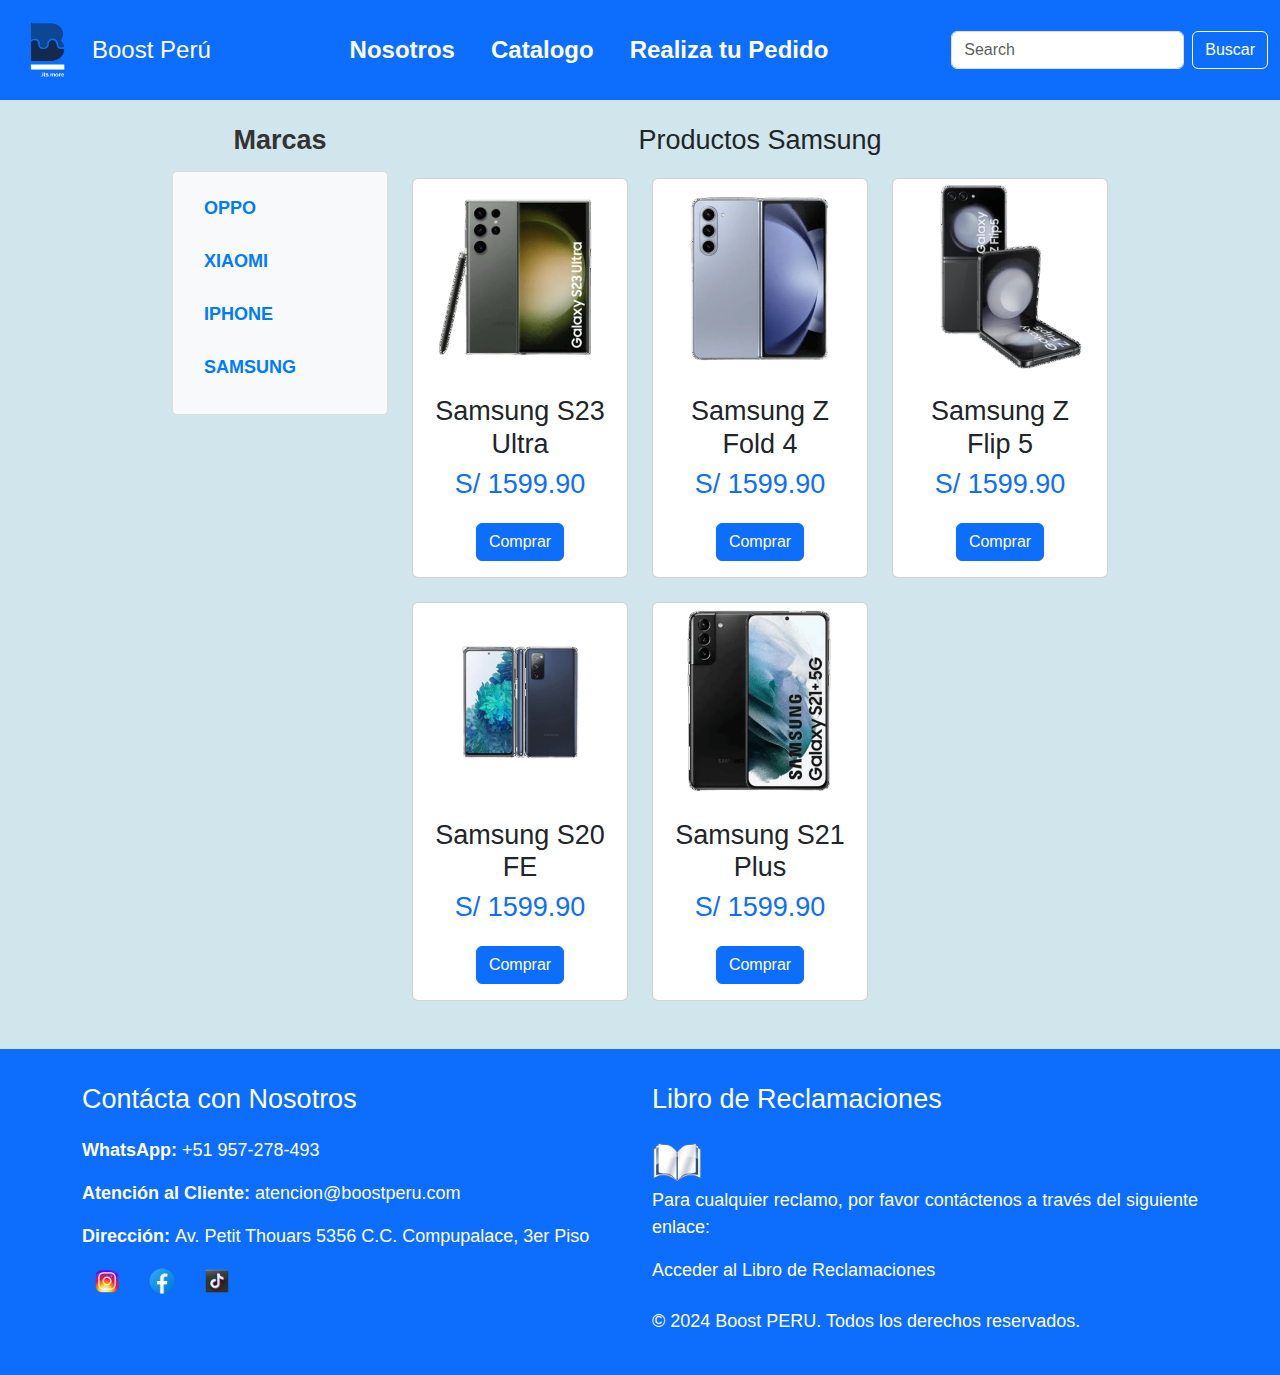
<file: samsung.html>
<!DOCTYPE html>
<html lang="es">
<head>
    <meta charset="UTF-8">
    <meta name="viewport" content="width=device-width, initial-scale=1.0">
    <link rel="icon" href="logo_empresa-removebg-preview.png" type="image/x-icon"> 
    <link rel="stylesheet" href="https://cdn.jsdelivr.net/npm/bootstrap@5.3.0/dist/css/bootstrap.min.css">
    <link rel="stylesheet" href="https://cdn.jsdelivr.net/npm/bootstrap-icons@1.5.0/font/bootstrap-icons.css">
    <link rel="stylesheet" href="https://cdnjs.cloudflare.com/ajax/libs/animate.css/4.1.1/animate.min.css">
    <link rel="stylesheet" href="estilos.css">
    <title>Samsung</title>
</head>
<body>
    <nav class="navbar navbar-expand-lg navbar-light bg-primary">
        <div class="container-fluid">
            <button class="navbar-toggler" type="button" data-bs-toggle="collapse" data-bs-target="#navbarTogglerDemo01" aria-controls="navbarTogglerDemo01" aria-expanded="false" aria-label="Toggle navigation">
                <span class="navbar-toggler-icon"></span>
            </button>
            <div class="collapse navbar-collapse" id="navbarTogglerDemo01">
                <a class="navbar-brand d-flex align-items-center text-white" href="index.html">
                    <img src="logo_empresa-removebg-preview.png" alt="Logo" class="navbar-logo"> <!-- Cambiar y añadior clase: class"nav y manejar por css" -->
                  Boost Perú
                </a>
                <ul class="navbar-nav mx-auto mb-2 mb-lg-0 "> 
                    <li class="nav-item">
                        <a class="nav-link text-white active" href="nosotros.html">Nosotros</a>
                    </li>
                    <li class="nav-item">
                        <a class="nav-link text-white active" href="catalogo.html">Catalogo</a>
                    </li>
                    <li class="nav-item">
                        <a class="nav-link text-white active" href="pedido.html">Realiza tu Pedido</a>  
                    </li>
                </ul>
                <form class="d-flex" role="search">
                    <input class="form-control me-2" type="search" placeholder="Search" aria-label="Search">
                    <button class="btn btn-outline-black text-white active" type="submit ">Buscar</button> 
                </form>
            </div>
        </div>
    </nav>
        
    <main class="container mt-4 col-md-9 text-center">
        <div class="row">
            <div class="col-md-3">
                <!-- Mini barra de navegación -->
                <h4>Marcas</h4>
                <ul class="nav flex-column mb-3">
                    <li class="nav-item-mini">
                        <a class="nav-link active" href="oppo.html">OPPO</a>
                    </li>
                    <li class="nav-item-mini">
                        <a class="nav-link" href="xiaomi.html">XIAOMI</a>
                    </li>
                    <li class="nav-item-mini">
                        <a class="nav-link" href="iphone.html">IPHONE</a>
                    </li>
                    <li class="nav-item-mini">
                        <a class="nav-link" href="samsung.html">SAMSUNG</a>
                    </li>
                </ul>
            </div>
            <div class="col-md-9">
        <section id="productos">
            <h2>Productos Samsung</h2>
            <div class="row">
                <div class="col-md-4">
                    <div class="card mb-4 animate__animated animate__fadeIn animate__delay-1s">
                        <img src="s23_ultra.png" class="card-img-top" alt="Samsung s23 Ultra">
                        <div class="card-body">
                            <h5 class="card-title">Samsung S23 Ultra</h5>
                            <h3 class="text-primary font-weight-bold">S/ 1599.90</h3>
                            <a href="pedido.html" class="btn btn-primary">Comprar</a>
                        </div>
                    </div>
                </div>
                <div class="col-md-4">
                    <div class="card mb-4 animate__animated animate__fadeIn animate__delay-2s">
                        <img src="z_fold_4.png" class="card-img-top" alt="Samsung Z Fold 4">
                        <div class="card-body">
                            <h5 class="card-title">Samsung Z Fold 4</h5>
                            <h3 class="text-primary font-weight-bold">S/ 1599.90</h3>
                            <a href="pedido.html" class="btn btn-primary">Comprar</a>
                        </div>
                    </div>
                </div>
                <div class="col-md-4">
                    <div class="card mb-4 animate__animated animate__fadeIn animate__delay-3s">
                        <img src="z_flip_5.png" class="card-img-top" alt="Samsung Z Flip 5">
                        <div class="card-body">
                            <h5 class="card-title">Samsung Z Flip 5</h5>
                            <h3 class="text-primary font-weight-bold">S/ 1599.90</h3>
                            <a href="pedido.html" class="btn btn-primary">Comprar</a>
                        </div>
                    </div>
                </div>
                <div class="col-md-4">
                    <div class="card mb-4 animate__animated animate__fadeIn animate__delay-4s">
                        <img src="s20_fee.png" class="card-img-top" alt="Samsung S20 FE">
                        <div class="card-body">
                            <h5 class="card-title">Samsung S20 FE</h5>
                            <h3 class="text-primary font-weight-bold">S/ 1599.90</h3>
                            <a href="pedido.html" class="btn btn-primary">Comprar</a>
                        </div>
                    </div>
                </div>
                <div class="col-md-4">
                    <div class="card mb-4 animate__animated animate__fadeIn animate__delay-5s">
                        <img src="s21_plus.png" class="card-img-top" alt="Samsung S21 plus">
                        <div class="card-body">
                            <h5 class="card-title">Samsung S21 Plus</h5>
                            <h3 class="text-primary font-weight-bold">S/ 1599.90</h3>
                            <a href="pedido.html" class="btn btn-primary">Comprar</a>
                        </div>
                    </div>
                </div>
            </div>
        </section>
    </main>

    <footer class="bg-primary text-white py-4 mt-4">
        <div class="container">
            <div class="row">
                <div class="col-md-6">
                    <h5>Contácta con Nosotros</h5>
                    <p>
                        <strong>WhatsApp:</strong> <a href="https://wa.me/51957278493" class="text-white text-decoration-none">+51 957-278-493</a>
                    </p>
                    <p>
                        <strong>Atención al Cliente:</strong> <a href="mailto:atencion@boostperu.com" class="text-white text-decoration-none">atencion@boostperu.com</a>
                    </p>
                    <p>
                        <strong>Dirección: </strong> Av. Petit Thouars 5356 C.C. Compupalace, 3er Piso
                    </p>
                    <div class="social-icons">
                        <a href="https://www.instagram.com/tu_perfil" target="_blank">
                            <img src="logo instagram.png" alt="Instagram" class="social-icon">
                        </a>
                        <a href="https://www.facebook.com/tu_perfil" target="_blank">
                            <img src="logo facebook.png" alt="Facebook" class="social-icon">
                        </a>
                        <a href="https://www.tiktok.com/@tu_perfil" target="_blank">
                            <img src="logo tiktok.png" alt="TikTok" class="social-icon">
                        </a>
                    </div>
                </div>
                <div class="col-md-6">
                    <h5>Libro de Reclamaciones</h5>
                    <img src="libro de reclamaciones icono.png" alt="Libro de Reclamaciones" class="book-image">
                    <p class="justified-text">Para cualquier reclamo, por favor contáctenos a través del siguiente enlace:</p>
                    <p>
                        <a href="enlace_a_libro_reclamaciones" class="text-white text-decoration-none">Acceder al Libro de Reclamaciones</a>
                    </p>
                    <p class="mt-4">&copy; 2024 Boost PERU. Todos los derechos reservados.</p>
                </div>
            </div>
        </div>
    </footer>
    
    <script src="https://code.jquery.com/jquery-3.5.1.slim.min.js"></script>
    <script src="https://cdn.jsdelivr.net/npm/@popperjs/core@2.9.2/dist/umd/popper.min.js"></script>
    <script src="https://stackpath.bootstrapcdn.com/bootstrap/4.5.2/js/bootstrap.min.js"></script>
    <script src="https://cdn.jsdelivr.net/npm/bootstrap@5.3.0/dist/js/bootstrap.bundle.min.js"></script>
</body>
</html>
</file>
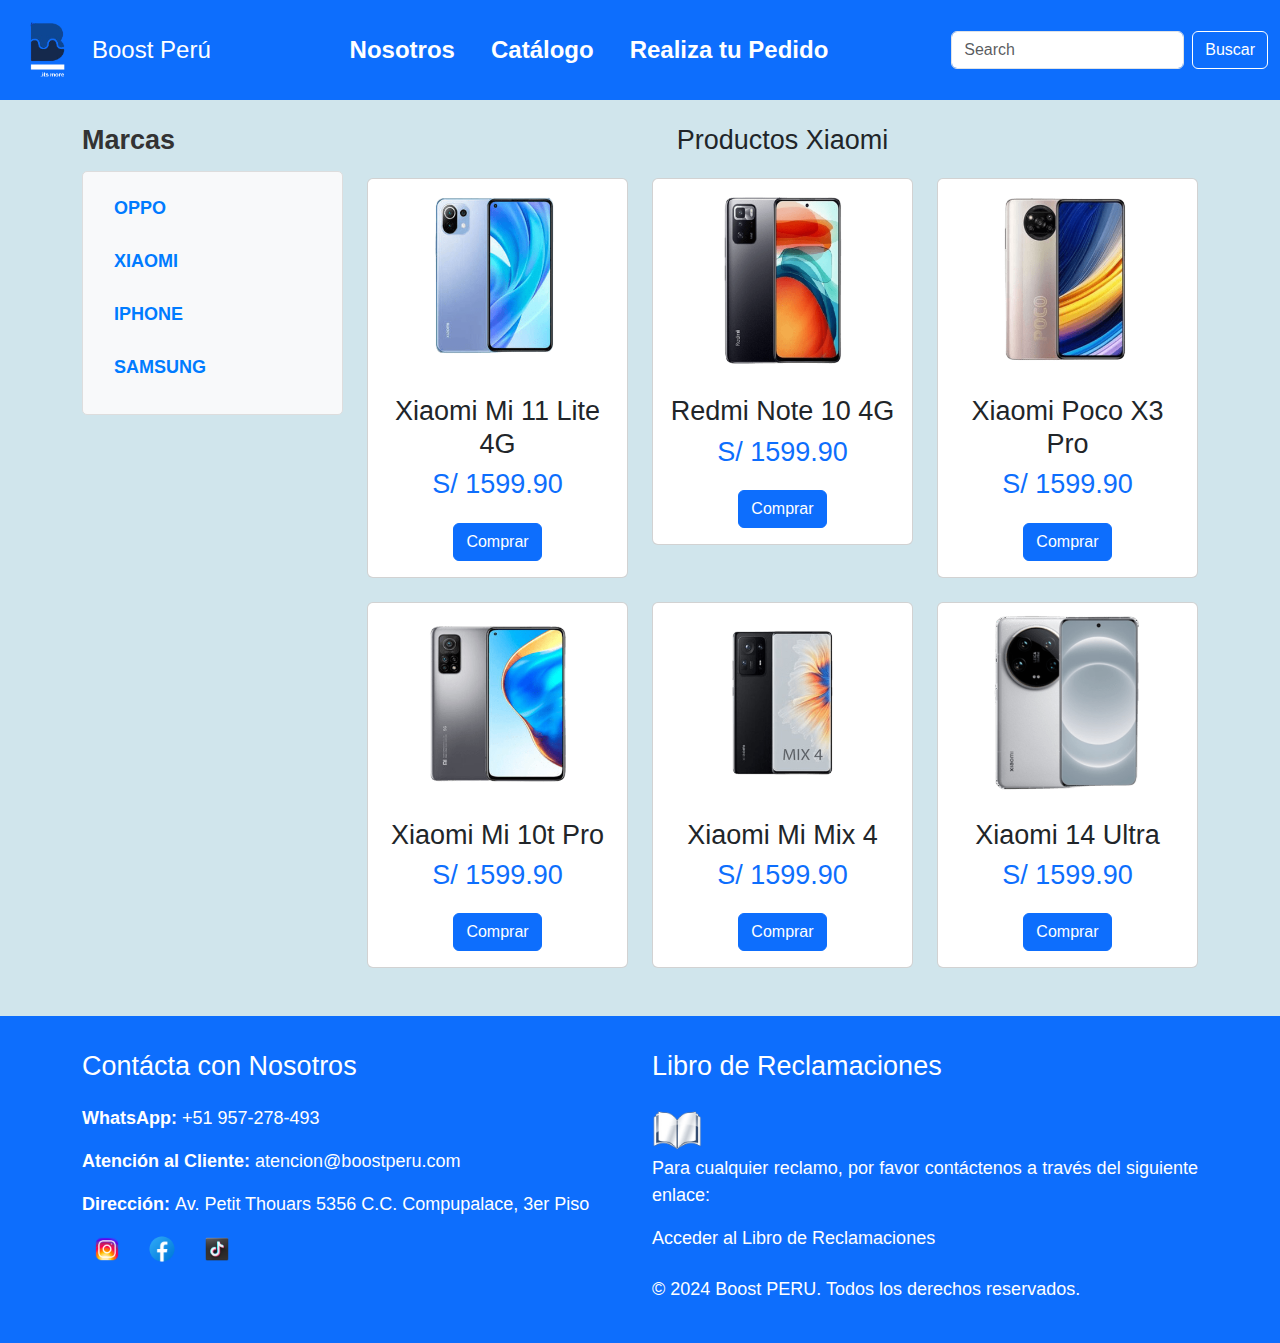
<file: xiaomi.html>
<!DOCTYPE html>
<html lang="es">
<head>
    <meta charset="UTF-8">
    <meta name="viewport" content="width=device-width, initial-scale=1.0">
    <link rel="icon" href="logo_empresa-removebg-preview.png" type="image/x-icon"> 
    <link rel="stylesheet" href="https://cdn.jsdelivr.net/npm/bootstrap@5.3.0/dist/css/bootstrap.min.css">
    <link rel="stylesheet" href="https://cdn.jsdelivr.net/npm/bootstrap-icons@1.5.0/font/bootstrap-icons.css">
    <link rel="stylesheet" href="https://cdnjs.cloudflare.com/ajax/libs/animate.css/4.1.1/animate.min.css">
    <link rel="stylesheet" href="estilos.css">
    <title>Xiaomi</title>
</head>
<body>
    <nav class="navbar navbar-expand-lg navbar-light bg-primary">
        <div class="container-fluid">
            <button class="navbar-toggler" type="button" data-bs-toggle="collapse" data-bs-target="#navbarTogglerDemo01" aria-controls="navbarTogglerDemo01" aria-expanded="false" aria-label="Toggle navigation">
                <span class="navbar-toggler-icon"></span>
            </button>
            <div class="collapse navbar-collapse" id="navbarTogglerDemo01">
                <a class="navbar-brand d-flex align-items-center text-white" href="index.html">
                    <img src="logo_empresa-removebg-preview.png" alt="Logo" class="navbar-logo"> 
                    Boost Perú
                </a>
                <ul class="navbar-nav mx-auto mb-2 mb-lg-0 "> 
                    <li class="nav-item">
                        <a class="nav-link text-white active" href="nosotros.html">Nosotros</a>
                    </li>
                    <li class="nav-item">
                        <a class="nav-link text-white active" href="catalogo.html">Catálogo</a>
                    </li>
                    <li class="nav-item">
                        <a class="nav-link text-white active" href="pedido.html">Realiza tu Pedido</a>  
                    </li>
                </ul>
                <form class="d-flex" role="search">
                    <input class="form-control me-2" type="search" placeholder="Search" aria-label="Search">
                    <button class="btn btn-outline-black text-white active" type="submit ">Buscar</button> 
                </form>
            </div>
        </div>
    </nav>
    
    <main class="container mt-4">
        <section id="productos" class="row">
            <div class="col-md-3">
                <!-- Mini barra de navegación -->
                <h4>Marcas</h4>
                <ul class="nav flex-column mb-3">
                    <li class="nav-item-mini">
                        <a class="nav-link active" href="oppo.html">OPPO</a>
                    </li>
                    <li class="nav-item-mini">
                        <a class="nav-link" href="xiaomi.html">XIAOMI</a>
                    </li>
                    <li class="nav-item-mini">
                        <a class="nav-link" href="iphone.html">IPHONE</a>
                    </li>
                    <li class="nav-item-mini">
                        <a class="nav-link" href="samsung.html">SAMSUNG</a>
                    </li>
                </ul>
            </div>

            <div class="col-md-9 text-center">
                <h2>Productos Xiaomi</h2>
                <div class="row">
                    <div class="col-md-4">
                        <div class="card mb-4 animate__animated animate__fadeIn animate__delay-1s">
                            <img src="xiaomi mi 11 lite.png" class="card-img-top" alt="Xiaomi Mi 11 Lite 4G">
                            <div class="card-body">
                                <h5 class="card-title">Xiaomi Mi 11 Lite 4G</h5>
                                <h3 class="text-primary font-weight-bold">S/ 1599.90</h3>
                                <a href="pedido.html" class="btn btn-primary">Comprar</a>
                            </div>
                        </div>
                    </div>
                    <div class="col-md-4">
                        <div class="card mb-4 animate__animated animate__fadeIn animate__delay-2s">
                            <img src="redmi note 10.png" class="card-img-top" alt="Redmi Note 10 4G">
                            <div class="card-body">
                                <h5 class="card-title">Redmi Note 10 4G</h5>
                                <h3 class="text-primary font-weight-bold">S/ 1599.90</h3>
                                <a href="pedido.html" class="btn btn-primary">Comprar</a>
                            </div>
                        </div>
                    </div>
                    <div class="col-md-4">
                        <div class="card mb-4 animate__animated animate__fadeIn animate__delay-3s">
                            <img src="poco x3 pro.png" class="card-img-top" alt="Xiaomi Poco X3 Pro">
                            <div class="card-body">
                                <h5 class="card-title">Xiaomi Poco X3 Pro</h5>
                                <h3 class="text-primary font-weight-bold">S/ 1599.90</h3>
                                <a href="pedido.html" class="btn btn-primary">Comprar</a>
                            </div>
                        </div>
                    </div>
                    <div class="col-md-4">
                        <div class="card mb-4 animate__animated animate__fadeIn animate__delay-4s">
                            <img src="mi 10t pro.png" class="card-img-top" alt="Xiaomi Mi 10t Pro">
                            <div class="card-body">
                                <h5 class="card-title">Xiaomi Mi 10t Pro</h5>
                                <h3 class="text-primary font-weight-bold">S/ 1599.90</h3>
                                <a href="pedido.html" class="btn btn-primary">Comprar</a>
                            </div>
                        </div>
                    </div>
                    <div class="col-md-4">
                        <div class="card mb-4 animate__animated animate__fadeIn animate__delay-5s">
                            <img src="mi mix 4.png" class="card-img-top" alt="Xiaomi Mi Mix 4">
                            <div class="card-body">
                                <h5 class="card-title">Xiaomi Mi Mix 4</h5>
                                <h3 class="text-primary font-weight-bold">S/ 1599.90</h3>
                                <a href="pedido.html" class="btn btn-primary">Comprar</a>
                            </div>
                        </div>
                    </div>
                    <div class="col-md-4">
                        <div class="card mb-4 animate__animated animate__fadeIn animate__delay-5s">
                            <img src="xiaomi-14-ultra.png" class="card-img-top" alt="Xiaomi 14 Ultra">
                            <div class="card-body">
                                <h5 class="card-title">Xiaomi 14 Ultra</h5>
                                <h3 class="text-primary font-weight-bold">S/ 1599.90</h3>
                                <a href="pedido.html" class="btn btn-primary">Comprar</a>
                            </div>
                        </div>
                    </div>
                </div>
            </div>
        </section>
    </main>

    <footer class="bg-primary text-white py-4 mt-4">
        <div class="container">
            <div class="row">
                <div class="col-md-6">
                    <h5>Contácta con Nosotros</h5>
                    <p>
                        <strong>WhatsApp:</strong> <a href="https://wa.me/51957278493" class="text-white text-decoration-none">+51 957-278-493</a>
                    </p>
                    <p>
                        <strong>Atención al Cliente:</strong> <a href="mailto:atencion@boostperu.com" class="text-white text-decoration-none">atencion@boostperu.com</a>
                    </p>
                    <p>
                        <strong>Dirección: </strong> Av. Petit Thouars 5356 C.C. Compupalace, 3er Piso
                    </p>
                    <div class="social-icons">
                        <a href="https://www.instagram.com/tu_perfil" target="_blank">
                            <img src="logo instagram.png" alt="Instagram" class="social-icon">
                        </a>
                        <a href="https://www.facebook.com/tu_perfil" target="_blank">
                            <img src="logo facebook.png" alt="Facebook" class="social-icon">
                        </a>
                        <a href="https://www.tiktok.com/@tu_perfil" target="_blank">
                            <img src="logo tiktok.png" alt="TikTok" class="social-icon">
                        </a>
                    </div>
                </div>
                <div class="col-md-6">
                    <h5>Libro de Reclamaciones</h5>
                    <img src="libro de reclamaciones icono.png" alt="Libro de Reclamaciones" class="book-image">
                    <p class="justified-text">Para cualquier reclamo, por favor contáctenos a través del siguiente enlace:</p>
                    <p>
                        <a href="enlace_a_libro_reclamaciones" class="text-white text-decoration-none">Acceder al Libro de Reclamaciones</a>
                    </p>
                    <p class="mt-4">&copy; 2024 Boost PERU. Todos los derechos reservados.</p>
                </div>
            </div>
        </div>
    </footer>
    
    <script src="https://code.jquery.com/jquery-3.5.1.slim.min.js"></script>
    <script src="https://cdn.jsdelivr.net/npm/@popperjs/core@2.9.2/dist/umd/popper.min.js"></script>
    <script src="https://stackpath.bootstrapcdn.com/bootstrap/4.5.2/js/bootstrap.min.js"></script>
    <script src="https://cdn.jsdelivr.net/npm/bootstrap@5.3.0/dist/js/bootstrap.bundle.min.js"></script>
</body>
</html>
</file>
<file: estilos.css>
/* Estilos Generales - Cuerpo */
body {
    font-family: Arial, sans-serif;
    margin: 0;
    padding: 0;
    font-size: 18px; 
    background-color: #d0e5ec;
}

/* Contenedor principal de las tarjetas */
.cards-container {
    display: grid;
    grid-template-columns: repeat(auto-fit, minmax(270px, 1fr));
    gap: 20px; 
    padding: 10px; 
    box-sizing: border-box; /* Incluye padding en el cálculo del ancho */
}

/* Estilo de las tarjetas individuales */
.product-card {
    width: 100%;
    max-width: 270px; /* Ancho máximo fijo para mantener la igualdad  */
    height: 580px; /* Altura fija para todas las tarjetas */
    max-height: 730px;
    display: flex;
    flex-direction: column;
    justify-content: space-between;
    align-items: center;
    padding: 20px; /* Espacio interno uniforme en cada tarjeta */
    margin: 0 auto; /* Centra las tarjetas si hay espacio adicional */
    box-sizing: border-box;
    background-color: white;
    border-radius: 10px;
    box-shadow: 0 4px 8px rgba(0, 0, 0, 0.2);
}

/* Estilo de las imágenes */
.card img {
    width: 100%;
    height: 200px; /* Altura fija para que todas las imágenes sean iguales */
    object-fit: contain; /* Mantiene la proporción sin recortar la imagen */
    border-radius: 10px;
}

/* Limita la altura del texto y otros elementos en la tarjeta */
.product-title, .product-description, .product-price {
    max-height: 3px; 
    overflow: hidden;
    text-align: center;
    margin: 3px 0;
}


/* Barra de Navegación */
.navbar {
    background-color: #007bff; /* Color superior de la barra */
    padding: 10px 0; /* Espaciado */
}

.navbar-logo {
    height: 70px; /* Altura del logo */
    margin-right: 10px; /* Espacio a la derecha */
    max-width: auto;
    
}
.head {
    background-color: #45a1c0; /* Cambia a un tono medio celeste */
    padding: 20px;
}
.navbar-brand {
    color: #ffffff; /* Color del texto */
    font-size: 24px; /* Tamaño de la fuente */
    transition: color 0.5s ease; /* Transición suave */
}
/* Efecto al pasar el mouse sobre el nombre de la marca */
.navbar-brand:hover {
    color: #ff0000; /* Cambia el color al pasar el mouse */
}




/* Enlaces de Navegación */
.navbar-nav .nav-link {
    color: #000; /* Color del texto */
    font-size: 24px; /* Tamaño de la fuente */
    margin: 0 10px; /* Espaciado entre enlaces */
    text-decoration: none; /* Sin subrayado */
    transition: color 0.3s ease, font-size 0.3s ease; /* Transición suave */
}

/* Efecto al pasar el mouse */
.navbar-nav .nav-link:hover {
    color: #007bff; /* Cambia el color al pasar el mouse */
    font-size: 26px; /* Aumenta el tamaño de la fuente al pasar el mouse */
}

/* Sección de Marcas */
.marcas {
    list-style: none; /* Eliminar viñetas */
    padding: 0; /* Eliminar padding */
}

.marcas .list-group-item {
    background-color: #007bff; /* Color de fondo azul */
    color: white; /* Color del texto blanco */
    text-align: center; /* Centrar texto */
    border-radius: 25px; /* Bordes redondeados */
    margin-bottom: 10px; /* Espaciado entre elementos */
    transition: background-color 0.3s; /* Transición suave */
}

.marcas .list-group-item a {
    text-decoration: none; /* Sin subrayado */
    color: white; /* Color del texto blanco */
    display: block; /* Hacer que el enlace ocupe todo el espacio */
    padding: 10px; /* Espaciado interno */
}

.marcas .list-group-item:hover {
    background-color: #0056b3; /* Color de fondo al pasar el mouse */
}



/* Encabezados */
h1, h2, h3, h4, h5, h6 {
    font-size: 1.5em; 
    margin-bottom: 22px;

}



/* Estilo para el Carrusel */
.carousel {
    border-radius: 20px; /* Ajusta el valor para más o menos redondeo */
    overflow: hidden; /* Asegura que el contenido no sobresalga */
}

/* Estilo para las imágenes dentro del carrusel */
.carousel-inner img {
    border-radius: 20px; /* Asegura que las imágenes también tengan esquinas redondeadas */
}



/* Realiza tu pedido imagen de formulario - imagen */

.product-image-ped {
    width: 100%;
    max-width: 615px;
    display: block;
    margin-left: auto;
}


/* Footer */
footer {
    margin-top: 30px; /* Separación del footer respecto al contenido */
    padding: 20px 0; /* Espaciado interno del footer */
    text-decoration: none; /* Sin subrayado */
}

.social-icon {
    width: 30px; /* Ancho de los íconos */
    margin: 0 10px; /* Espacio a los lados */
    transition: transform 0.2s; /* Efecto de transición */
}

.social-icon:hover {
    transform: scale(1.1); /* Aumenta el tamaño al pasar el mouse */
}



/* icono libro de reclamaciones , con animacion */
.book-image {
    width: 50px; /* Ajusta el ancho del ícono */
    height: 50px; /* Ajusta la altura del ícono */
    object-fit: cover; /* Mantiene la proporción de la imagen */
    display: block; /* Asegura que la imagen se comporte como un bloque */
    transition: transform 0.3s ease, opacity 0.3s ease; /* Transición suave */
}

/* Efecto al pasar el mouse */
.book-image:hover {
    transform: scale(1.2); /* Aumenta el tamaño al pasar el mouse */
    opacity: 0.8; /* Cambia la opacidad */
}

.justified-text {
    text-align: justify; /* Justifica el texto */
}


/* Efectos de Tarjetas */
.card {
    transition: transform 0.3s, box-shadow 0.3s;
}

.card:hover {
    transform: scale(1.02); /* Menos incremento en la escala */
    box-shadow: 0 2px 10px rgba(0, 0, 0, 0.2); /* Sombra más suave */
}


/* Estilo para el Contenedor de Formularios */
.form-container {
    margin-bottom: 50px; /* Ajusta el valor según sea necesario */
}

.container {
    margin-top: 10px; /* Reduce el espacio superior de la sección */
}


/* Clases de Color Personalizadas */
.bg-primary {
    background-color: #007bff; /* Fondo azul */
}

.text-white {
    color: #ffffff; /* Color de texto blanco */
}

.text-center {
    text-align: center; /* Centra el texto */
}

.py-3 {
    padding-top: 5rem;
    padding-bottom: 5rem;
}




/* Estilos para la mini barra de navegación */
.nav {
    display: flex;
    flex-direction: column;
    align-items: flex-start; /* Alinea todos los elementos a la izquierda */
    background-color: #f8f9fa; /* Color de fondo claro */
    border: 1px solid #ddd; /* Borde ligero */
    border-radius: 5px; /* Bordes redondeados */
    padding: 15px; /* Espaciado interno */
    transition: transform 0.3s ease, opacity 0.3s ease; /* Transición suave */
}

.nav-item-mini {
    margin-bottom: 10px; /* Espaciado entre elementos */

}

.nav-link {
    color: #007bff; /* Color de texto por defecto */
    font-weight: bold; /* Texto en negrita */
    transition: color 0.2s; /* Transición suave para el color */
    text-align: left; /* Asegura alineación a la izquierda */

}

.nav-link:hover {
    color: #0056b3; /* Color al pasar el mouse */
    font-size: 26px; /* Aumenta el tamaño de la fuente al pasar el mouse */
}

.nav-link.active {
    color: #007bff /* Color del texto activo */
 
}

h4 {
    margin-bottom: 15px; /* Espaciado inferior para el título */
    font-weight: bold; /* Título en negrita */
    color: #333; /* Color del título */
}
</file>
